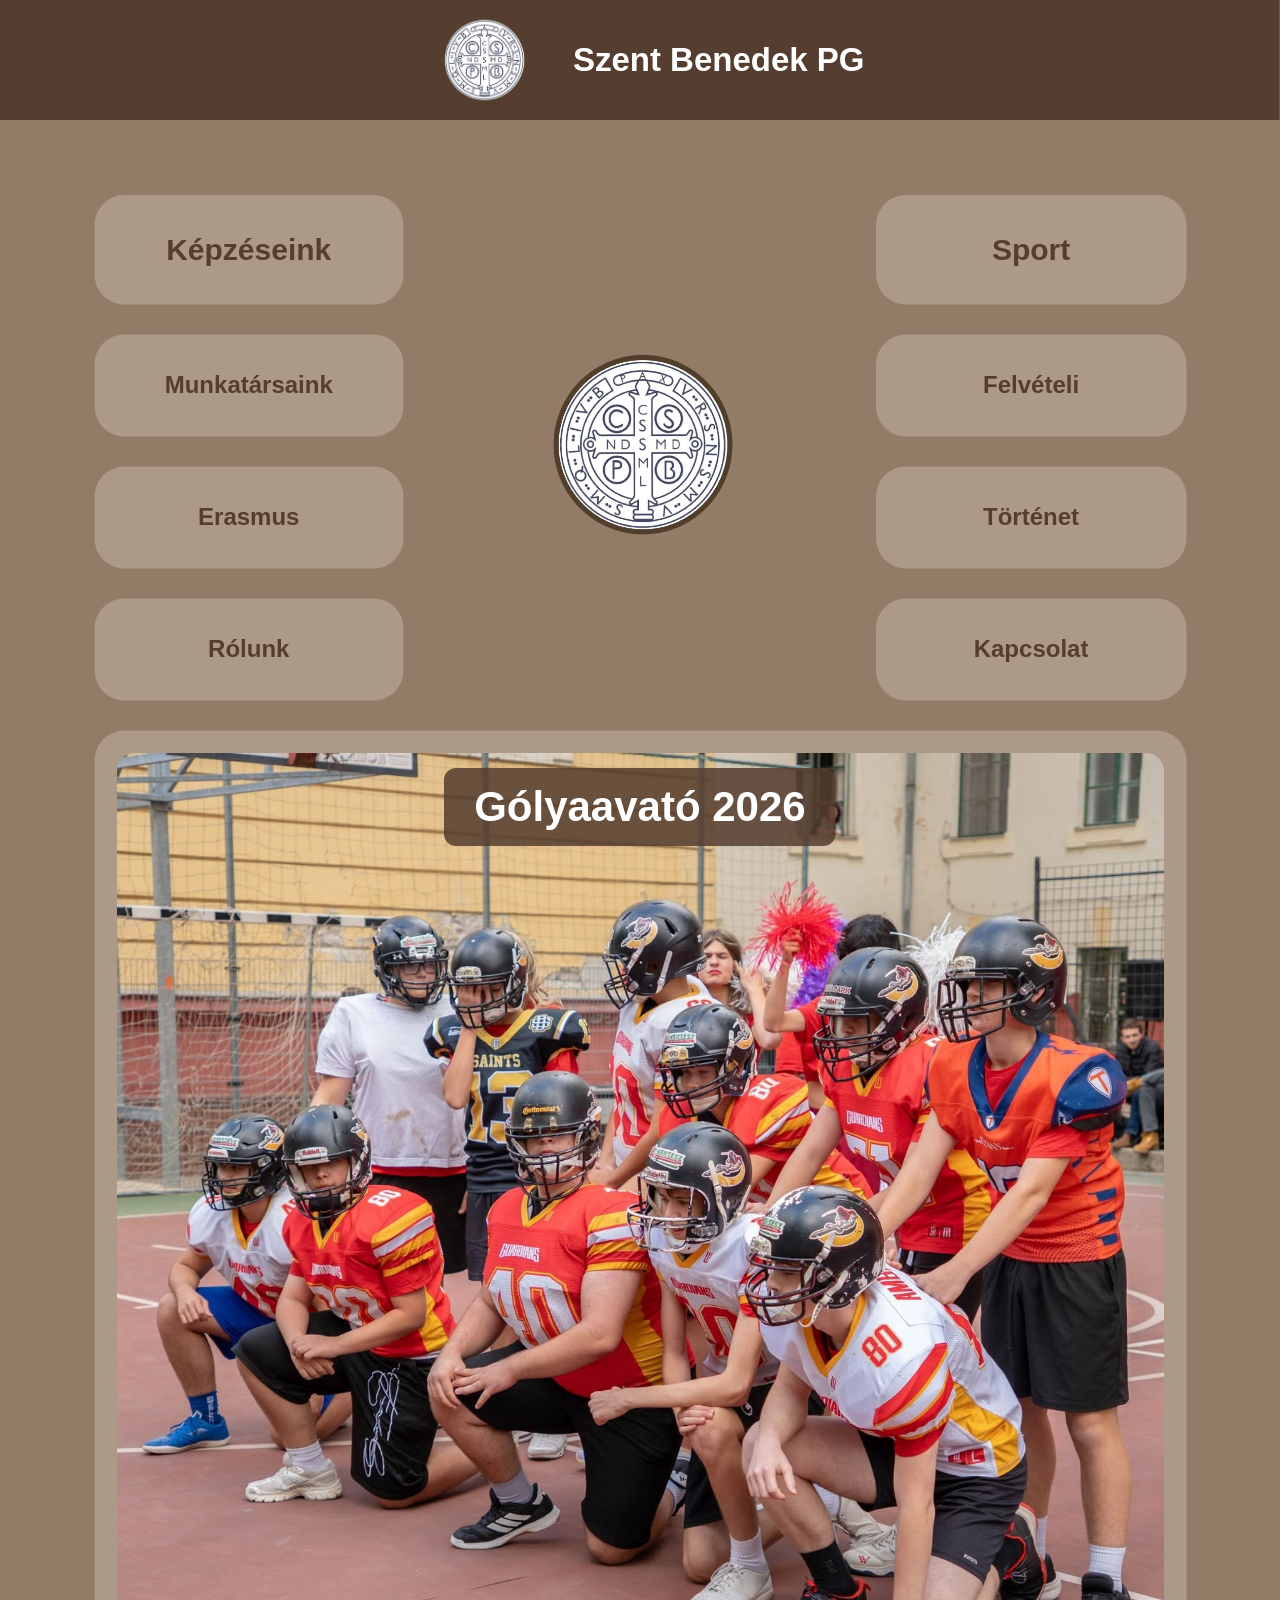
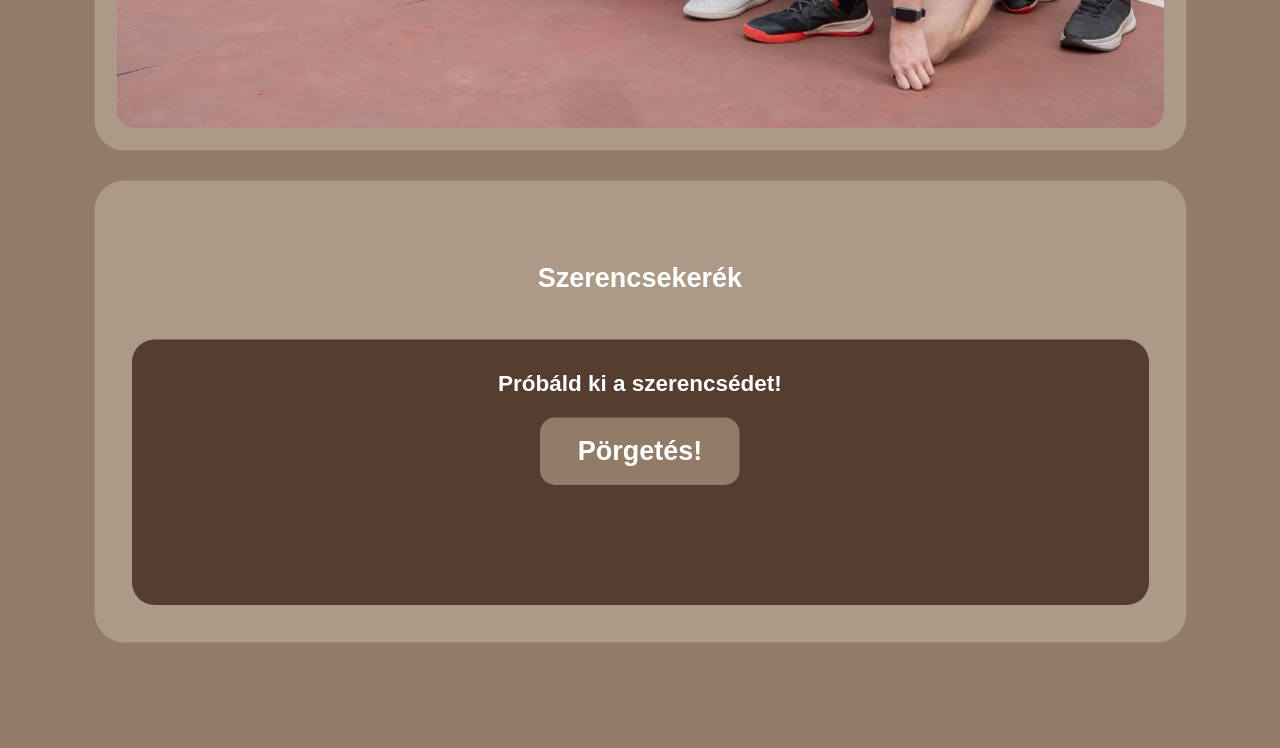
<file: index.html>
<!DOCTYPE html>
<html lang="hu">
<head>
    <meta charset="UTF-8">
    <meta name="viewport" content="width=device-width, initial-scale=1.0">
    <title>Szent Benedek PG</title>
    <link rel="stylesheet" href="style.css">
</head>
<body>

<header>
    <div id="navbar" style="justify-content: center; gap: 15px; padding-left: 0;">
        <img src="iskola_olda-latvanyterv__2_-removebg-preview.png" alt="logocorner" id="logocorner">
        <span style="color: white; font-size: 22px; font-weight: bold; font-family: Arial, sans-serif;">Szent Benedek PG</span>
    </div>
</header>

<table id="maintable">
    <tr id="row1"> 
        <th id="r1c1"><a href="Kepzeseink.html">Képzéseink</a></th>
        <th id="r1c2" rowspan="4"><img src="iskola_olda-latvanyterv__2_-removebg-preview.png" alt="" id="fokep"></th>
        <th id="r1c3"><a href="sport.html">Sport</a></th>
    </tr>

    <tr id="row2">
        <th id="r2c1"><a href="munkatars.html">Munkatársaink</a></th>
        <th id="r2c2"><a href="felveteli.html">Felvételi</a></th>
    </tr>

    <tr id="row3">
        <th id="r3c1"><a href="Erasmus.html">Erasmus</a></th>
        <th id="r3c2"><a href="tortenet.html">Történet</a></th>
    </tr>

    <tr id="row4">
        <th id="r4c1"><a href="rolunk.html">Rólunk</a></th>
        <th id="r4c2"><a href="kapcsolat.html">Kapcsolat</a></th>
    </tr>

    <tr id="row5">
        <th id="r5c1" colspan="3">
            <div class="carousel">
                <div class="carousel-images">
                    <div alt="1. kép" class="carousel-slide active" id="golyataborslide">
                        <h1>Gólyaavató 2026</h1>
                    </div>
                    <div alt="2. kép" class="carousel-slide " id="unnepslide">
                    </div>
                    <div alt="3. kép" class="carousel-slide " id="ebedslide">
                        <h1 id="carh">Mai ebéd:</h1>
                        <p>Paradicsom leves</p>
                        <p>Tokány</p>
                    </div>
                    <div alt="5. kép" class="carousel-slide " id="nyiltnapokslide">
                      <h1>Nyílt napok</h1>
                      <div class="kepkeret">
                        <img src="nyiltnapok.jpg" alt="nyiltnapkep">
                      </div>
                    </div>
                </div>
            </div>
        </th>
    </tr>

    
    <tr id="row6">
        <th id="r6c1" colspan="3" style="background-color: #ad9987; border-radius: 20px; padding: 25px; text-align: center;">
            <h2 style="color: white; margin-bottom: 15px; background: none;"> Szerencsekerék </h2>
            <div style="background-color: #553e30; padding: 20px; border-radius: 15px; max-width: 700px; margin: 0 auto;">
                <p style="color: white; margin-bottom: 15px; font-size: 15px;">Próbáld ki a szerencsédet!</p>
                <button onclick="spinWheel()" style="background-color: #927B67; color: white; border: none; padding: 12px 25px; border-radius: 10px; font-size: 18px; font-weight: bold; cursor: pointer; transition: background 0.3s;">Pörgetés! </button>
                <div id="wheelResult" style="margin-top: 20px; font-size: 24px; color: #ffeb3b; font-weight: bold; min-height: 40px;"></div>
            </div>
        </th>
    </tr>
</table>

<script>
    
    const slides = document.querySelectorAll('.carousel-slide');
    let currentIndex = 0;

    function nextSlide() {
        slides[currentIndex].classList.remove('active');
        currentIndex = (currentIndex + 1) % slides.length;
        slides[currentIndex].classList.add('active');
    }

    setInterval(nextSlide, 3000);


    const presetItems = [
        "Ajándék andris szendvics",  
        "Szerencsenap (Nincs házi!)", 
        "Tesztírás holnap", 
        "Szamonkeres a 6/b -ben"
    ];

    function spinWheel() {
        const resultDiv = document.getElementById('wheelResult');
        let counter = 0;
        resultDiv.innerText = "Pörög a kerék... ";
        
        let interval = setInterval(() => {
            let randomIndex = Math.floor(Math.random() * presetItems.length);
            resultDiv.innerText = presetItems[randomIndex];
            counter++;
            if (counter > 15) {
                clearInterval(interval);
                let finalIndex = Math.floor(Math.random() * presetItems.length);
                resultDiv.innerText = " Eredmény: " + presetItems[finalIndex];
            }
        }, 100);
    }
</script>

</body>
</html>
</file>
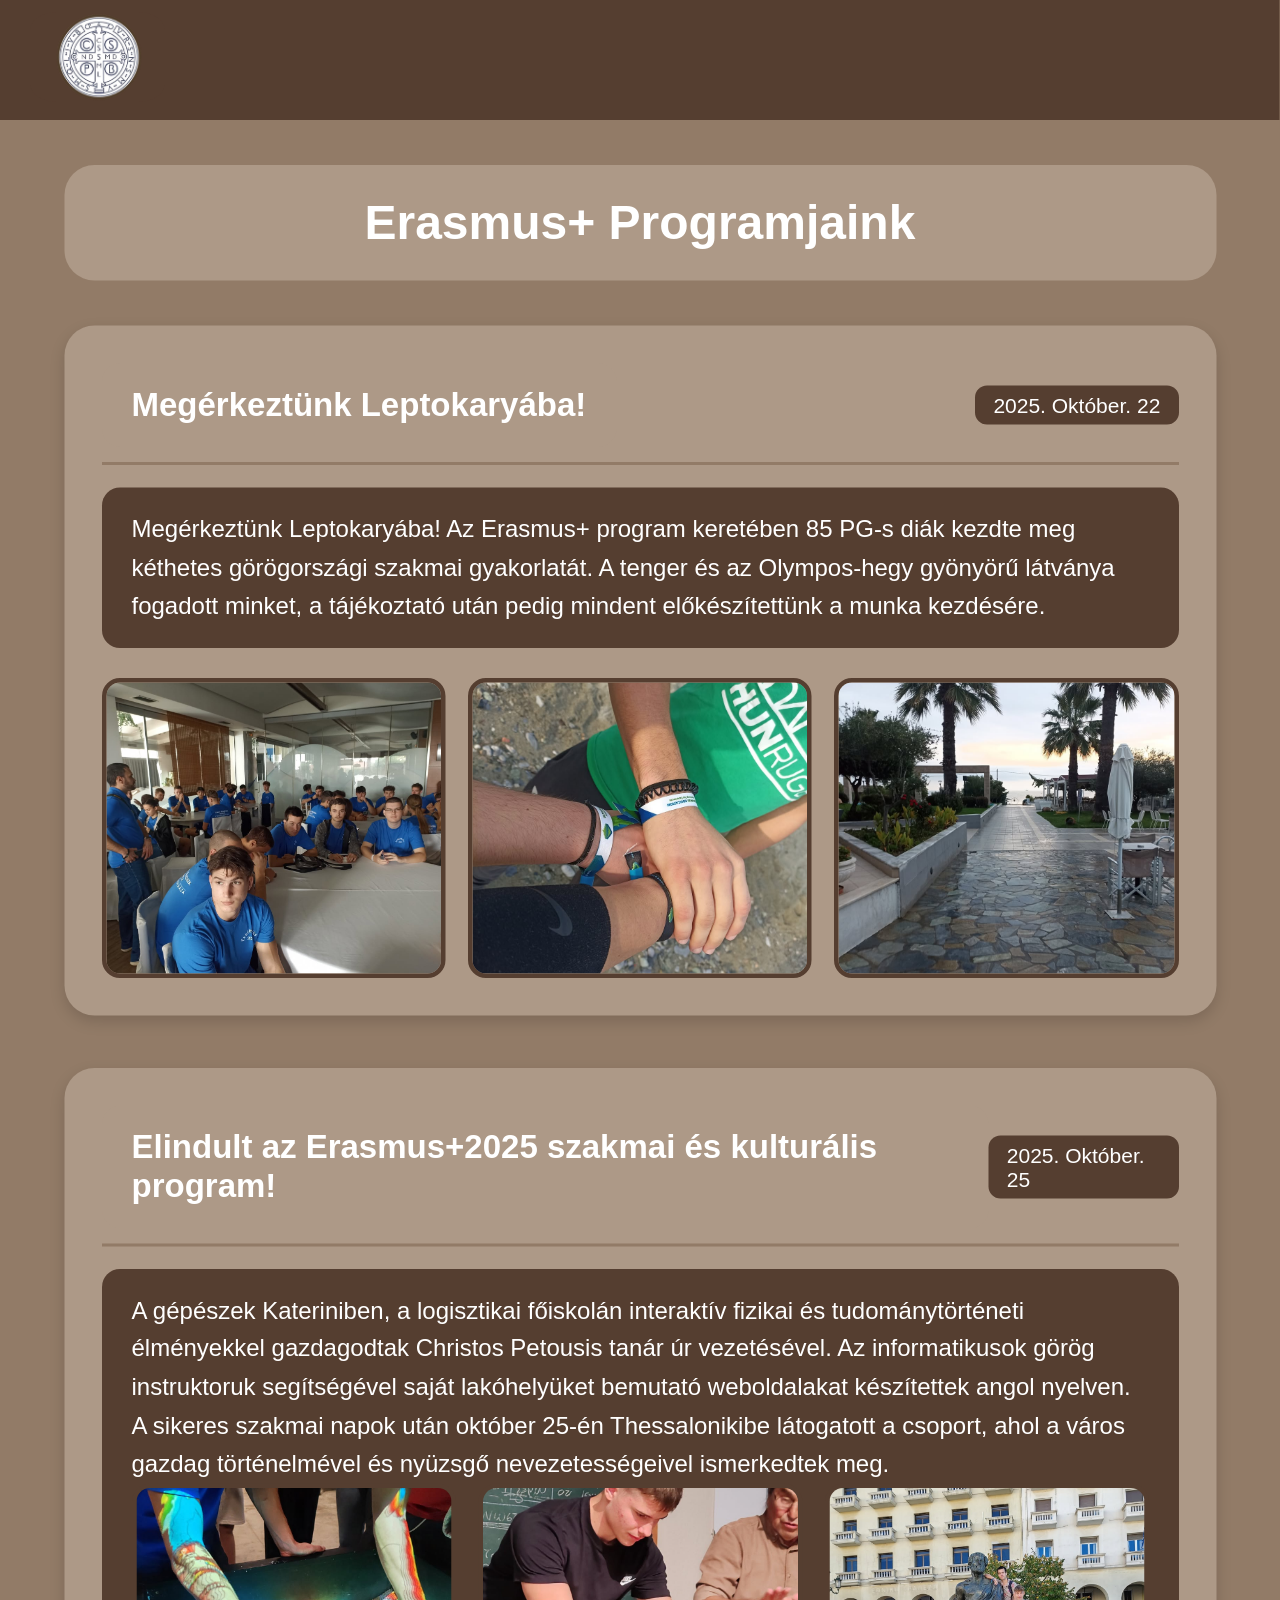
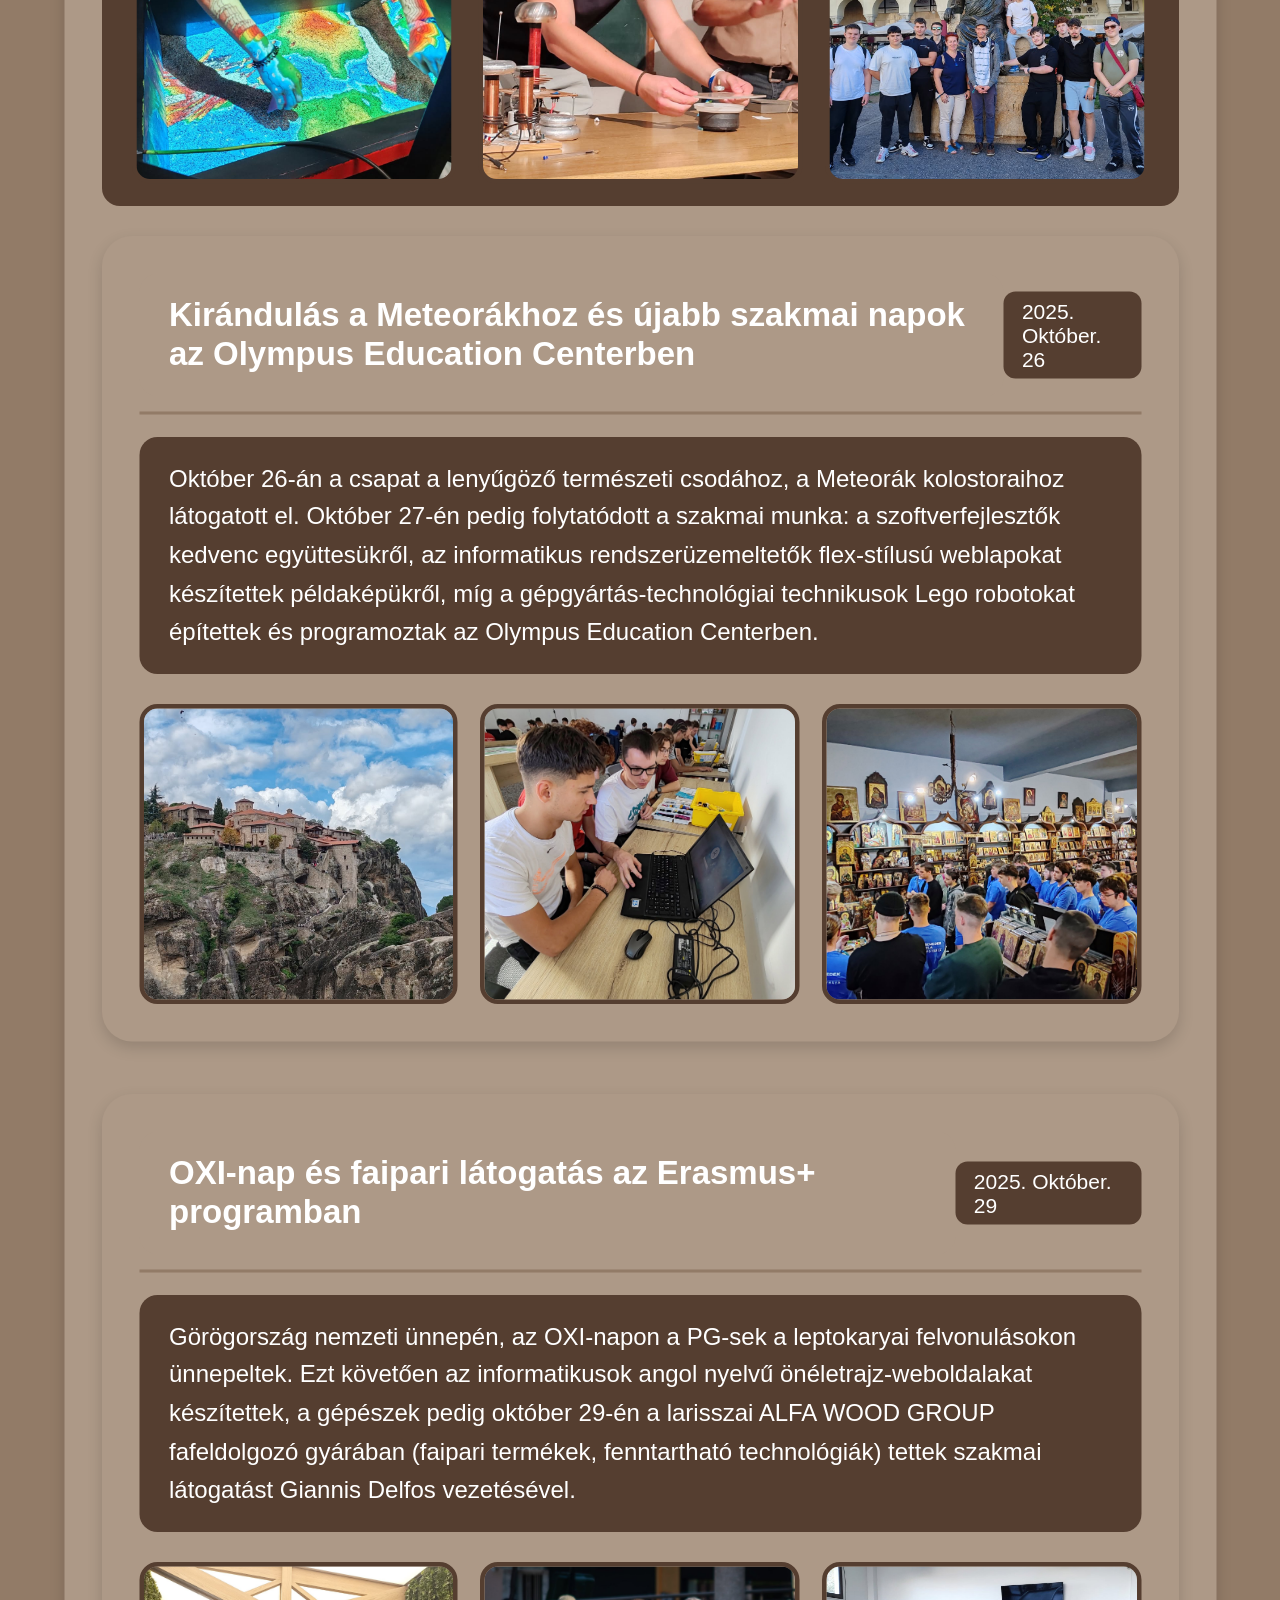
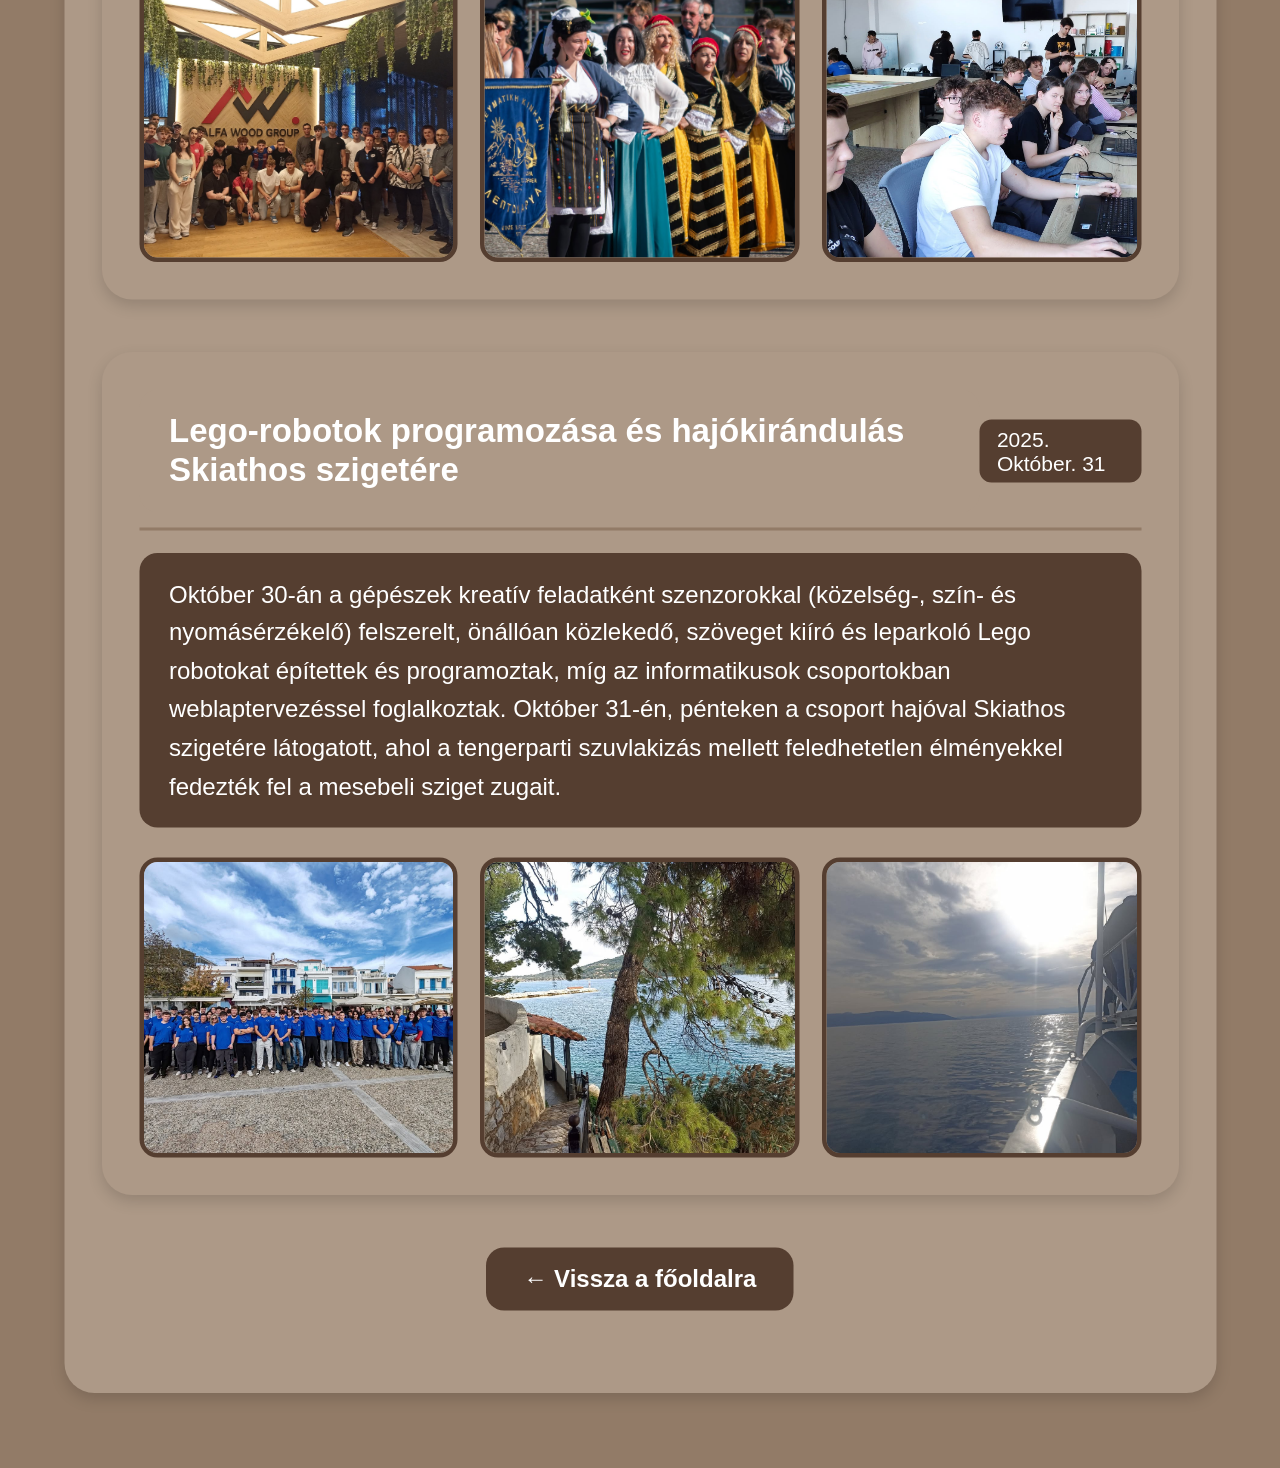
<file: Erasmus.html>
<!DOCTYPE html>
<html lang="hu">
<head>
    <meta charset="UTF-8">
    <meta name="viewport" content="width=device-width, initial-scale=1.0">
    <title>Szent Benedek PG - Erasmus+</title>
    <link rel="stylesheet" href="style.css">
    <style>
        .erasmus-container {
            width: 90%;
            max-width: 1000px;
            margin: 110px auto 50px auto;
        }

        .page-header {
            background-color: #ad9987;
            color: white;
            text-align: center;
            padding: 20px;
            border-radius: 20px;
            margin-bottom: 30px;
        }

        .page-header h1 {
            margin: 0;
            font-size: 32px;
        }

        
        .post-card {
            background-color: #ad9987;
            border-radius: 20px;
            padding: 25px;
            margin-bottom: 35px;
            color: white;
            box-shadow: 0 4px 10px rgba(0, 0, 0, 0.15);
        }

        .post-header {
            display: flex;
            justify-content: space-between;
            align-items: center;
            border-bottom: 2px solid #927B67;
            padding-bottom: 10px;
            margin-bottom: 15px;
        }

        .post-title {
            font-size: 22px;
            color: white;
            margin: 0;
        }

        .post-date {
            background-color: #553e30;
            color: white;
            padding: 5px 12px;
            border-radius: 8px;
            font-size: 14px;
        }

        .post-description {
            background-color: #553e30;
            color: white;
            padding: 15px 20px;
            border-radius: 12px;
            font-size: 16px;
            line-height: 1.6;
            margin-bottom: 20px;
        }

        /* 3 képes galéria rács */
        .post-gallery {
            display: grid;
            grid-template-columns: repeat(3, 1fr);
            gap: 15px;
        }

        .post-gallery img {
            width: 100%;
            height: 200px;
            object-fit: cover;
            border-radius: 12px;
            border: 3px solid #553e30;
            transition: transform 0.3s ease, filter 0.3s ease;
        }

        .post-gallery img:hover {
            transform: scale(1.03);
            filter: brightness(1.1);
            cursor: pointer;
        }

        /* Reszponzivitás mobilra */
        @media (max-width: 768px) {
            .post-gallery {
                grid-template-columns: 1fr;
            }

            .post-gallery img {
                height: 250px;
            }

            .post-header {
                flex-direction: column;
                align-items: flex-start;
                gap: 10px;
            }
        }

        .back-btn-container {
            text-align: center;
            margin-top: 30px;
        }

        .back-btn {
            color: white;
            background-color: #553e30;
            padding: 12px 25px;
            border-radius: 12px;
            text-decoration: none;
            font-weight: bold;
            display: inline-block;
            transition: background-color 0.3s ease, color 0.3s ease;
        }

        .back-btn:hover {
            background-color: burlywood;
            color: #553e30;
        }
    </style>
</head>
<body>

<header>
    <div id="navbar">
        <a href="index.html">
            <img src="iskola_olda-latvanyterv__2_-removebg-preview.png" alt="logocorner" id="logocorner">
        </a>
    </div>
</header>

<div class="erasmus-container">

    <div class="page-header">
        <h1>Erasmus+ Programjaink</h1>
    </div>

    
    <div class="post-card">
        <div class="post-header">
            <h2 class="post-title">Megérkeztünk Leptokaryába!</h2>
            <span class="post-date">2025. Október. 22</span>
        </div>
        <div class="post-description">
            Megérkeztünk Leptokaryába! Az Erasmus+ program keretében 85 PG-s diák kezdte meg kéthetes görögországi szakmai gyakorlatát. A tenger és az Olympos-hegy gyönyörű látványa fogadott minket, a tájékoztató után pedig mindent előkészítettünk a munka kezdésére.
        </div>
        <div class="post-gallery">
            <img src="erasmus_kepek/1. post/1.elsokep.jpg" alt="Erasmus gorog1">
            <img src="erasmus_kepek/1. post/1.masodikkep.jpg" alt="Erasmus gorog2">
            <img src="erasmus_kepek/1. post/1.harmadikkep.jpg" alt="Erasmus gorog3">
        </div>
    </div>

    
    <div class="post-card">
        <div class="post-header">
            <h2 class="post-title">Elindult az Erasmus+2025 szakmai és kulturális program!</h2>
            <span class="post-date">2025. Október. 25</span>
        </div>
        <div class="post-description">
           A gépészek Kateriniben, a logisztikai főiskolán interaktív fizikai és tudománytörténeti élményekkel gazdagodtak Christos Petousis tanár úr vezetésével. Az informatikusok görög instruktoruk segítségével saját lakóhelyüket bemutató weboldalakat készítettek angol nyelven. A sikeres szakmai napok után október 25-én Thessalonikibe látogatott a csoport, ahol a város gazdag történelmével és nyüzsgő nevezetességeivel ismerkedtek meg.
        <div class="post-gallery">
            <img src="erasmus_kepek/2.post/2.elsokep.jpg" alt="2.post1">
            <img src="erasmus_kepek/2.post/2.masodikkep.jpg" alt="2.post2">
            <img src="erasmus_kepek/2.post/2.harmadikkep.jpg" alt="2.post3">
        </div>
    </div>

  
    <div class="post-card">
        <div class="post-header">
            <h2 class="post-title">Kirándulás a Meteorákhoz és újabb szakmai napok az Olympus Education Centerben</h2>
            <span class="post-date">2025. Október. 26</span>
        </div>
        <div class="post-description">
            Október 26-án a csapat a lenyűgöző természeti csodához, a Meteorák kolostoraihoz látogatott el. Október 27-én pedig folytatódott a szakmai munka: a szoftverfejlesztők kedvenc együttesükről, az informatikus rendszerüzemeltetők flex-stílusú weblapokat készítettek példaképükről, míg a gépgyártás-technológiai technikusok Lego robotokat építettek és programoztak az Olympus Education Centerben.</div>
        <div class="post-gallery">
            <img src="erasmus_kepek/3.post/3.elsokep.jpg" alt="3.post1">
            <img src="erasmus_kepek/3.post/3.masodikkep.jpg" alt="3.post2">
            <img src="erasmus_kepek/3.post/3.harmadikkep.jpg" alt="3.post3">
        </div>
    </div>

    
    <div class="post-card">
        <div class="post-header">
            <h2 class="post-title">OXI-nap és faipari látogatás az Erasmus+ programban</h2>
            <span class="post-date">2025. Október. 29</span>
        </div>
        <div class="post-description">
           Görögország nemzeti ünnepén, az OXI-napon a PG-sek a leptokaryai felvonulásokon ünnepeltek. Ezt követően az informatikusok angol nyelvű önéletrajz-weboldalakat készítettek, a gépészek pedig október 29-én a larisszai ALFA WOOD GROUP fafeldolgozó gyárában (faipari termékek, fenntartható technológiák) tettek szakmai látogatást Giannis Delfos vezetésével.</div>
        <div class="post-gallery">
            <img src="erasmus_kepek/4.post/4.elsokep.jpg" alt="4.post1">
            <img src="erasmus_kepek/4.post/4.masodikkep.jpg" alt="4.post2">
            <img src="erasmus_kepek/4.post/4.harmadikkep.jpg" alt="4.post3">
        </div>
    </div>

  
    <div class="post-card">
        <div class="post-header">
            <h2 class="post-title">
            Lego-robotok programozása és hajókirándulás Skiathos szigetére</h2>
            <span class="post-date">2025. Október. 31</span>
        </div>
        <div class="post-description">
            Október 30-án a gépészek kreatív feladatként szenzorokkal (közelség-, szín- és nyomásérzékelő) felszerelt, önállóan közlekedő, szöveget kiíró és leparkoló Lego robotokat építettek és programoztak, míg az informatikusok csoportokban weblaptervezéssel foglalkoztak. Október 31-én, pénteken a csoport hajóval Skiathos szigetére látogatott, ahol a tengerparti szuvlakizás mellett feledhetetlen élményekkel fedezték fel a mesebeli sziget zugait.
        </div>
        <div class="post-gallery">
            <img src="erasmus_kepek/5.post/5.elsokep.jpg" alt="5.post1">
            <img src="erasmus_kepek/5.post/5.masodikkep.jpg" alt="5.post2">
            <img src="erasmus_kepek/5.post/5.harmadikkep.jpg" alt="5.post3">
        </div>
    </div>

    
    <div class="back-btn-container">
        <a href="index.html" class="back-btn">← Vissza a főoldalra</a>
    </div>

</div>

</body>
</html>
</file>
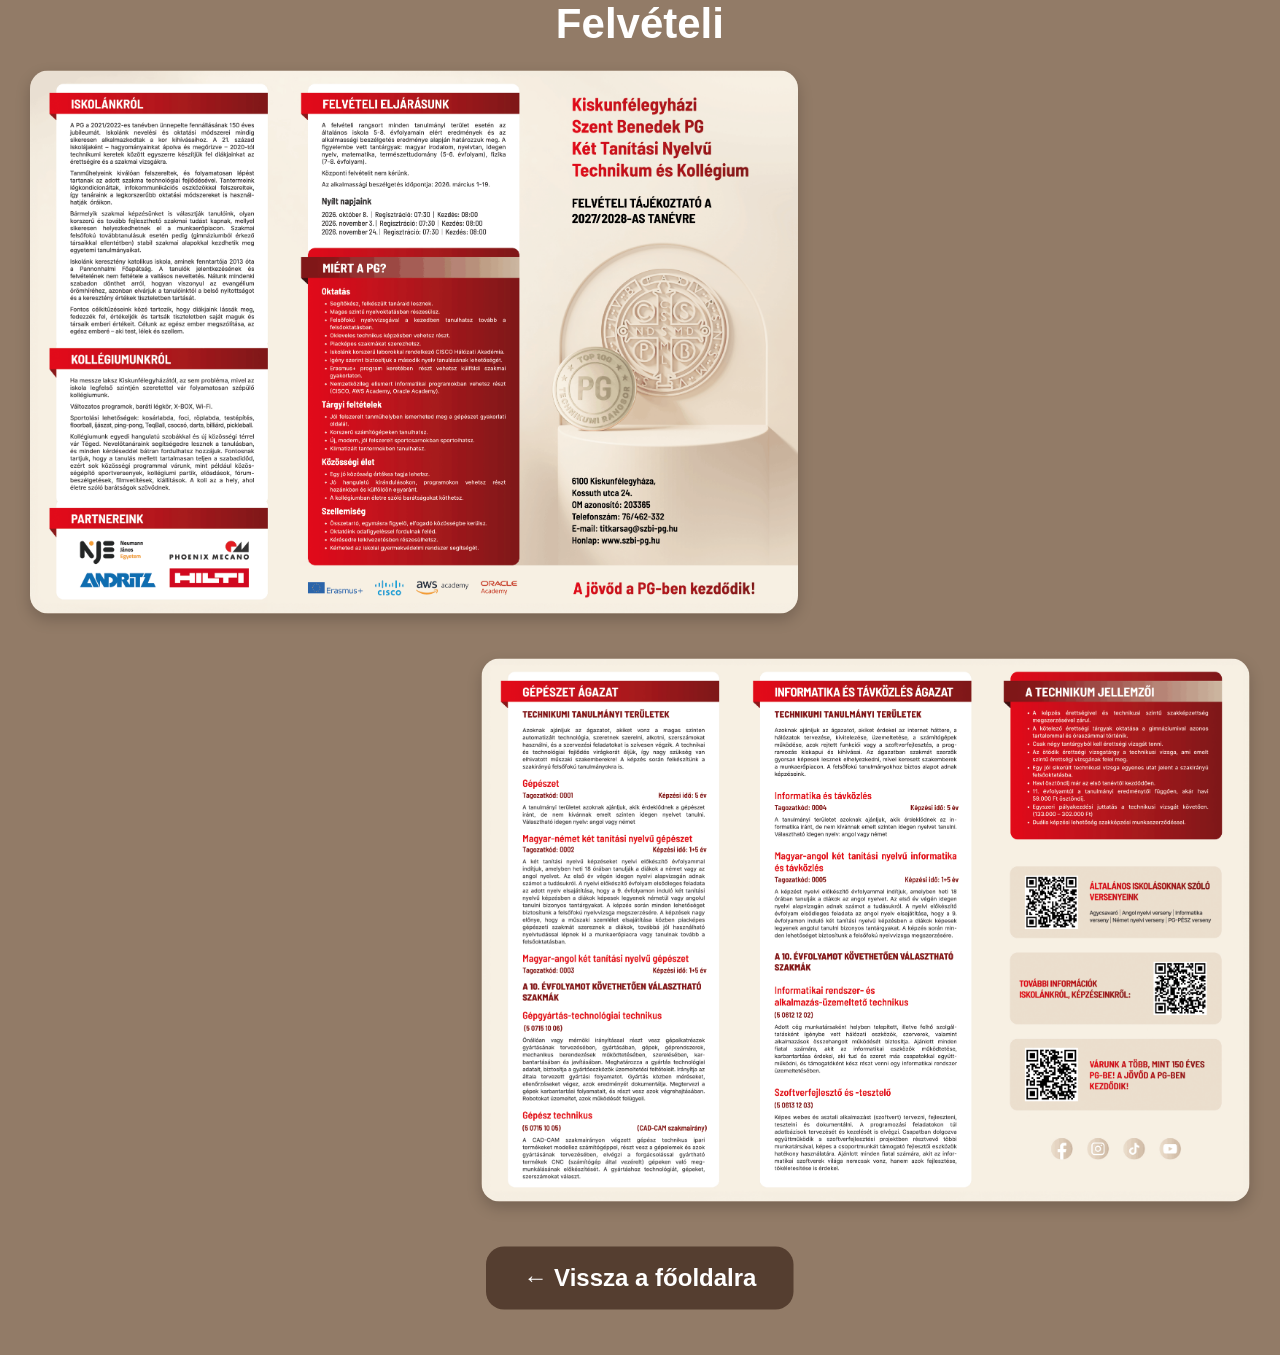
<file: felveteli.html>
<!DOCTYPE html>
<html lang="hu">
<head>
    <meta charset="UTF-8">
    <meta name="viewport" content="width=device-width, initial-scale=1.0">
    <title>Szent Benedek PG - Felvételi</title>
    <link rel="stylesheet" href="style.css">
</head>
<body>
    <div class="content-container">
        <h1>Felvételi</h1>
        
        <div class="image-container">
            <img src="felveteli.png" alt="Felvételi kep 1" id="felvetelikep1">
            <img src="felveteli2.png" alt="Felvételi kep 2" id="felvetelikep2">
        </div>

        <div class="back-btn-container">
            <a href="index.html" class="back-btn">← Vissza a főoldalra</a>
        </div>
    </div>
    
</body>
</html>
</file>
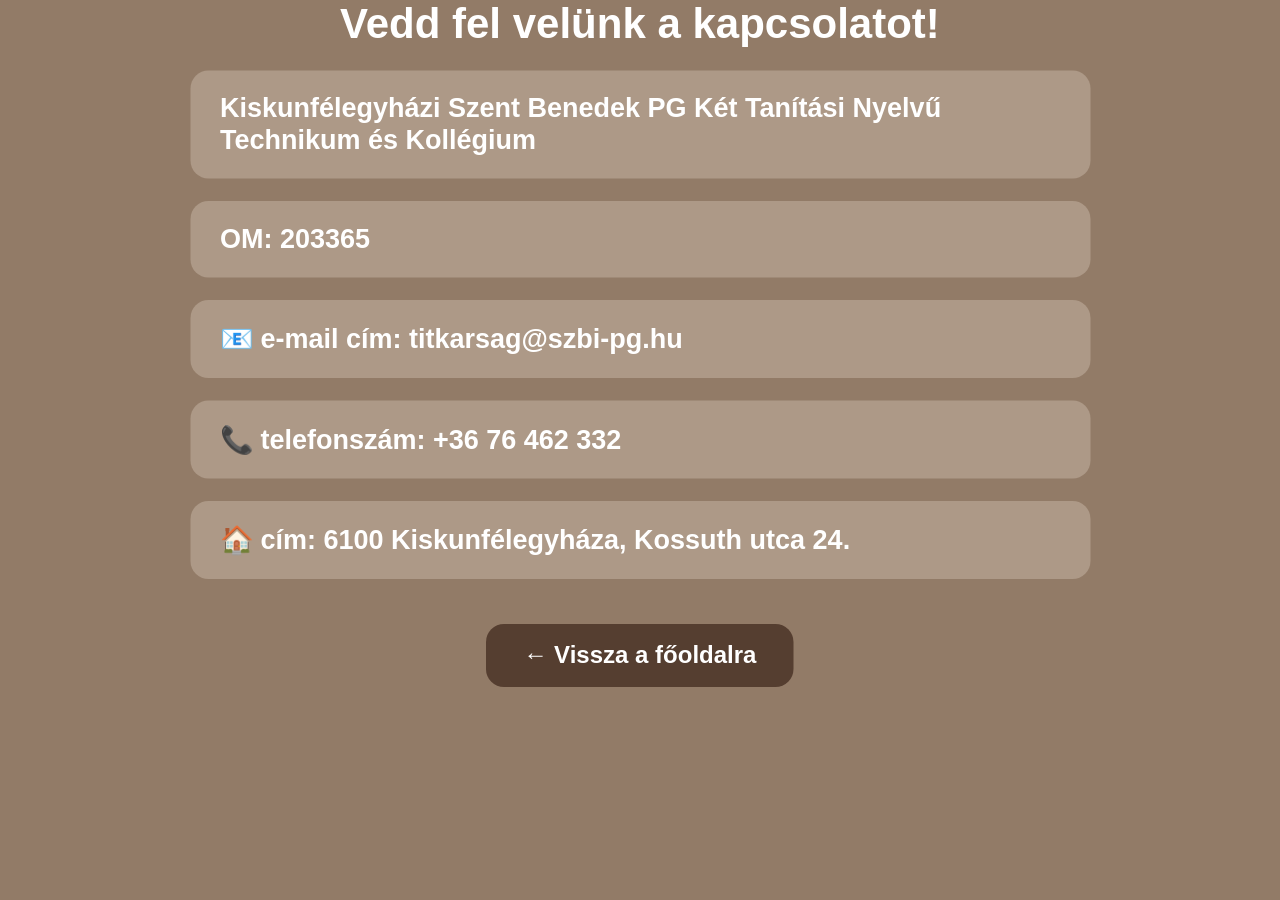
<file: kapcsolat.html>
<!DOCTYPE html>
<html lang="hu">
<head>
    <meta charset="UTF-8">
    <meta name="viewport" content="width=device-width, initial-scale=1.0">
    <title>Szent Benedek PG - Kapcsolat</title>
    <link rel="stylesheet" href="style.css">
</head>
<body>
    <h1>Vedd fel velünk a kapcsolatot!</h1>
    <h2> Kiskunfélegyházi Szent Benedek PG Két Tanítási Nyelvű Technikum és Kollégium</h2>
    <h2>OM: 203365</h2>
     <h2> 📧 e-mail cím: titkarsag@szbi-pg.hu</h2>
     <h2> 📞 telefonszám: +36 76 462 332</h2>
     <h2> 🏠 cím: 6100 Kiskunfélegyháza, Kossuth utca 24.</h2>
     
     <div class="back-btn-container">
        <a href="index.html" class="back-btn">← Vissza a főoldalra</a>
    </div>
    
</body>
</html>
</file>
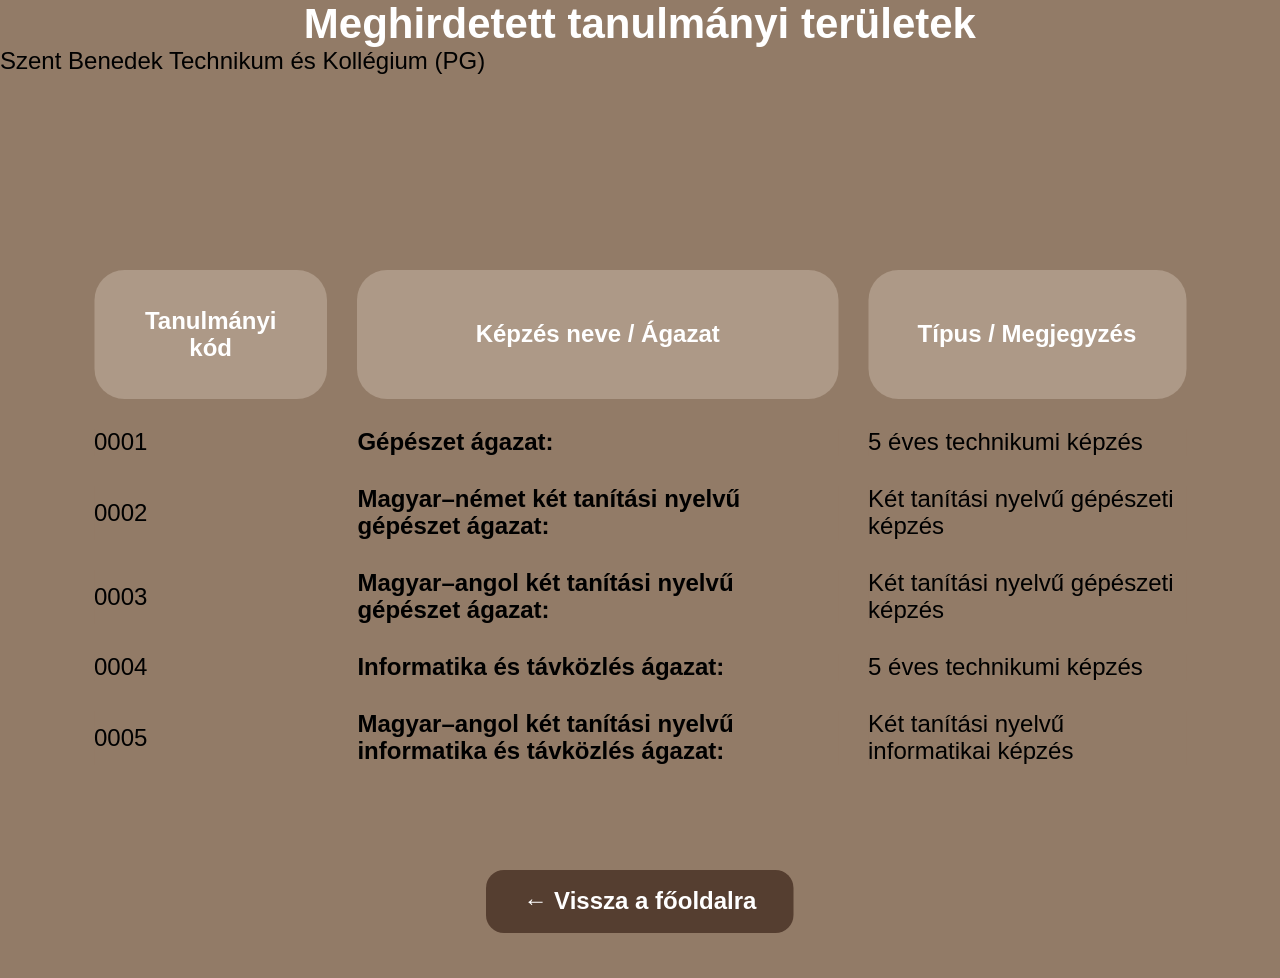
<file: Kepzeseink.html>
<!DOCTYPE html>
<html lang="hu">
<head>
    <meta charset="UTF-8">
    <meta name="viewport" content="width=device-width, initial-scale=1.0">
    <title>Szent Benedek PG - Meghirdetett tanulmányi területek</title>
    <link rel="stylesheet" href="style.css">
</head>
<body>
        <h1>Meghirdetett tanulmányi területek</h1>
        <p>Szent Benedek Technikum és Kollégium (PG)</p>
        <div>
            <table>
    
                    <tr>
                        <th>Tanulmányi kód</th>
                        <th>Képzés neve / Ágazat</th>
                        <th>Típus / Megjegyzés</th>
                    </tr>
                
                <tbody>
                    <tr>
                        <td><span class="code-badge">0001</span></td>
                        <td><strong>Gépészet ágazat:</strong></td>
                        <td>5 éves technikumi képzés</td>
                    </tr>
                    <tr>
                        <td><span class="code-badge">0002</span></td>
                        <td><strong>Magyar–német két tanítási nyelvű gépészet ágazat:</strong></td>
                        <td>Két tanítási nyelvű gépészeti képzés</td>
                    </tr>
                    <tr>
                        <td><span class="code-badge">0003</span></td>
                        <td><strong>Magyar–angol két tanítási nyelvű gépészet ágazat:</strong></td>
                        <td>Két tanítási nyelvű gépészeti képzés</td>
                    </tr>
                    <tr>
                        <td><span class="code-badge">0004</span></td>
                        <td><strong>Informatika és távközlés ágazat:</strong></td>
                        <td>5 éves technikumi képzés</td>
                    </tr>
                    <tr>
                        <td><span class="code-badge">0005</span></td>
                        <td><strong>Magyar–angol két tanítási nyelvű informatika és távközlés ágazat:</strong></td>
                        <td>Két tanítási nyelvű informatikai képzés</td>
                    </tr>
                </tbody>
            </table>

            <div class="back-btn-container">
        <a href="index.html" class="back-btn">← Vissza a főoldalra</a>
    </div> 
        </div>
</file>
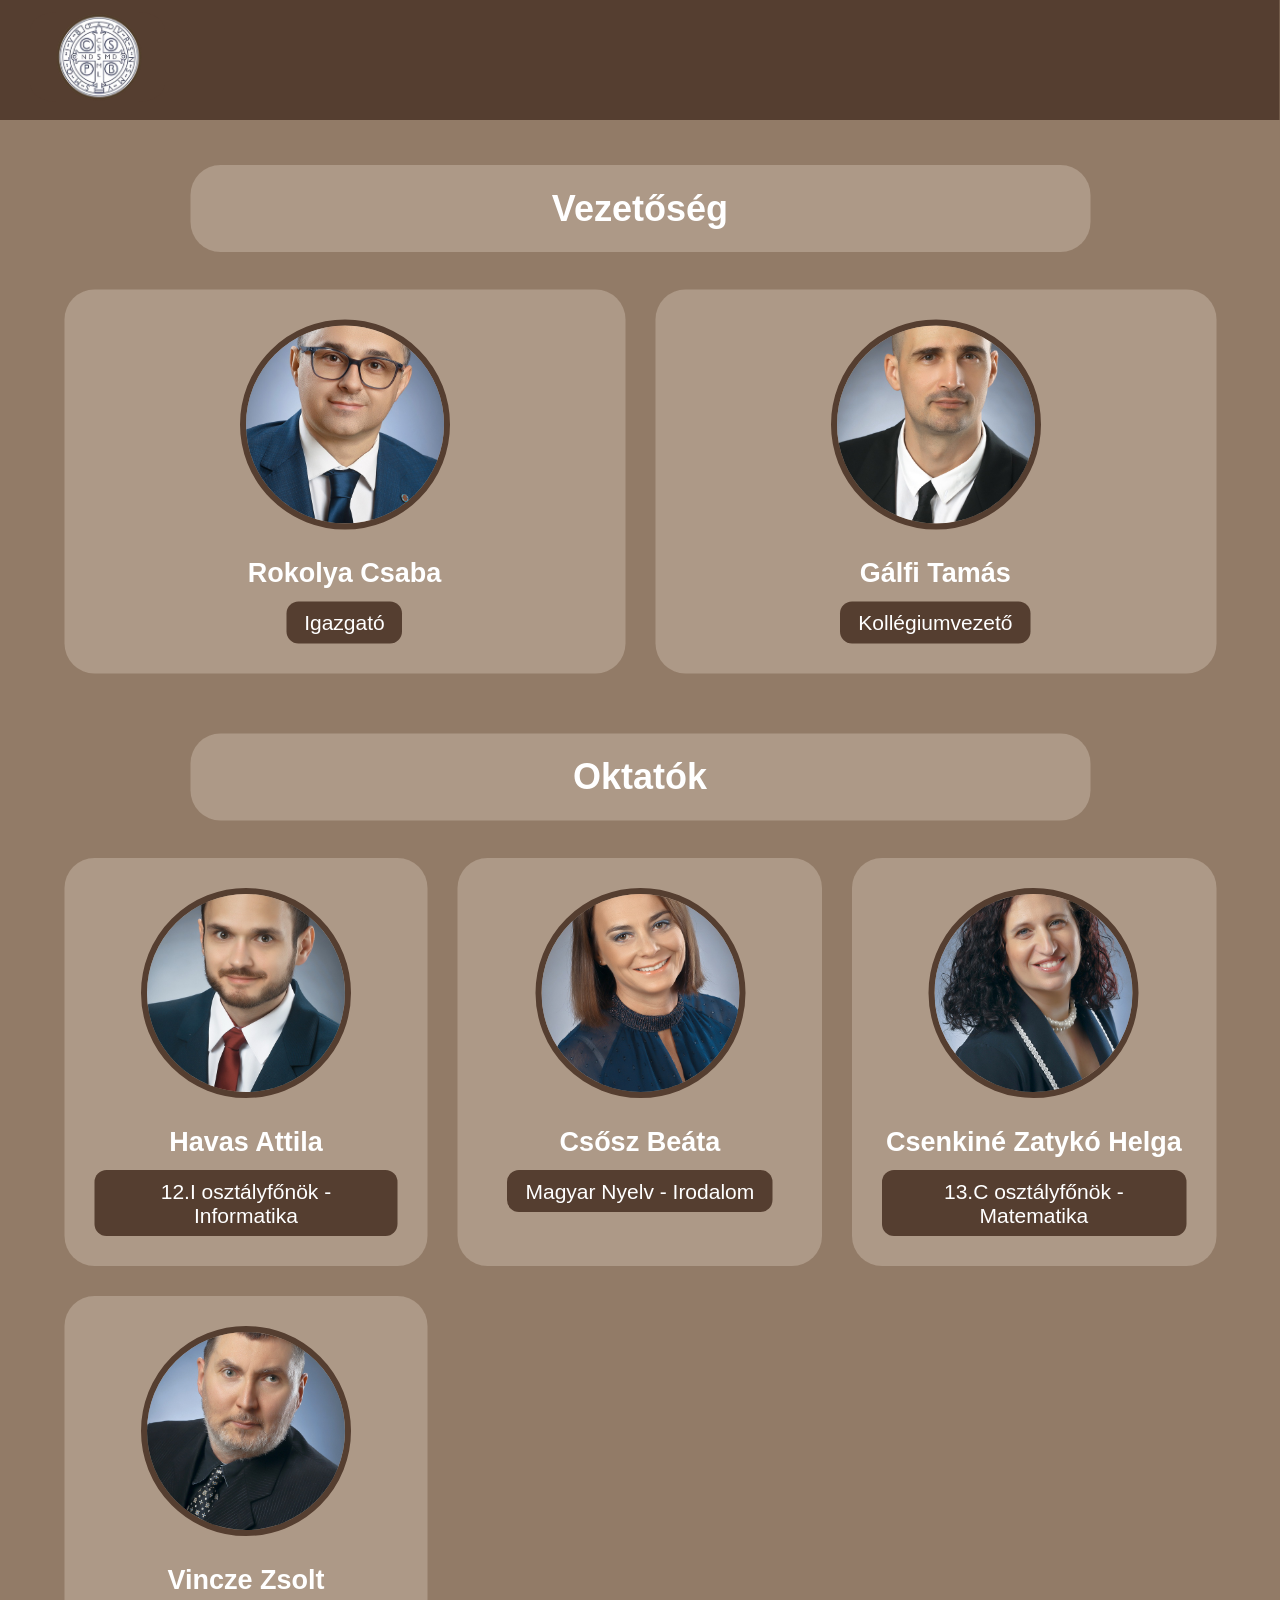
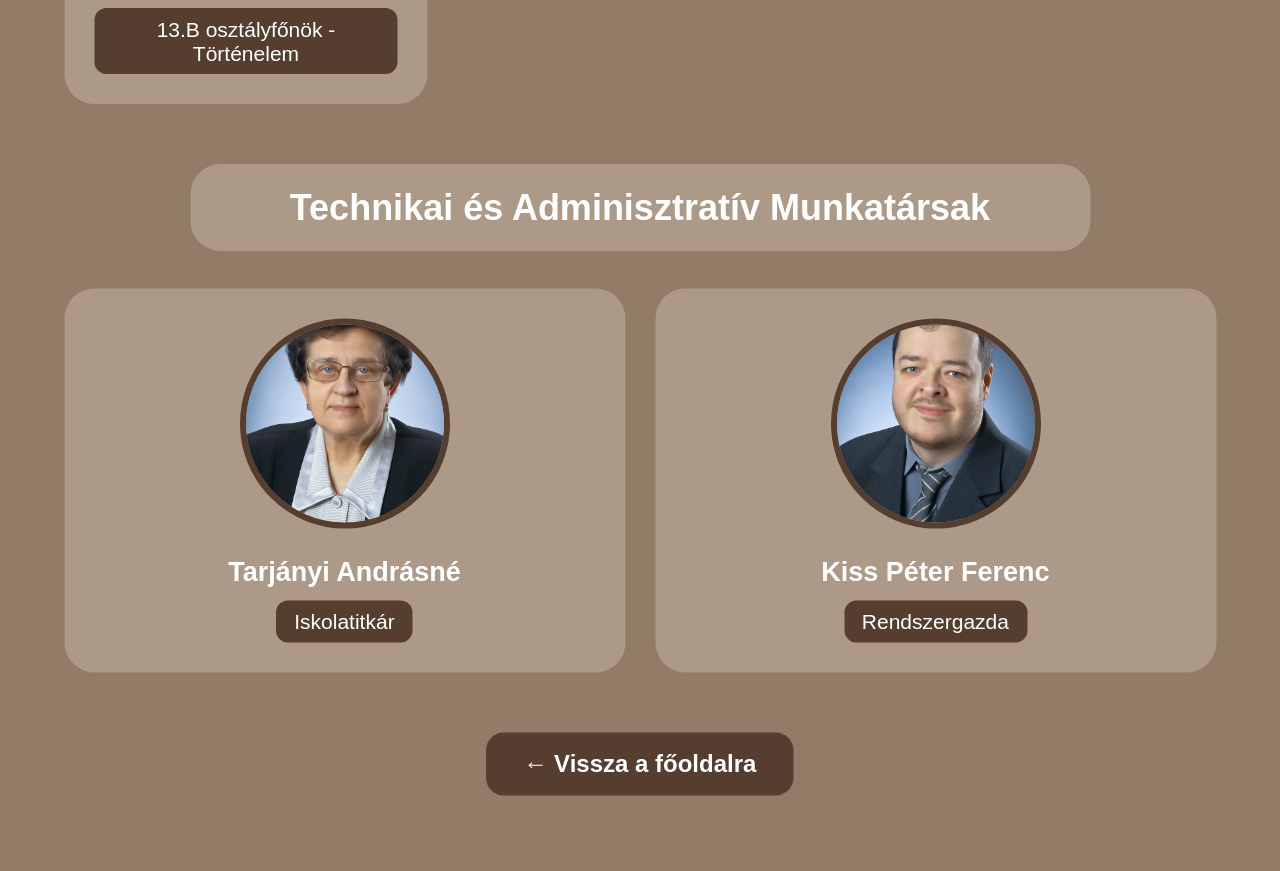
<file: munkatars.html>
<!DOCTYPE html>
<html lang="hu">
<head>
    <meta charset="UTF-8">
    <meta name="viewport" content="width=device-width, initial-scale=1.0">
    <title>Szent Benedek PG - Munkatársaink</title>
    <link rel="stylesheet" href="style.css">
    <style>
        .staff-container {
            width: 90%;
            max-width: 1200px;
            margin: 110px auto 50px auto;
        }

        .section-title {
            background-color: #ad9987;
            color: white;
            text-align: center;
            padding: 15px;
            border-radius: 20px;
            margin-bottom: 25px;
            font-size: 24px;
        }

        .staff-grid {
            display: grid;
            grid-template-columns: repeat(auto-fit, minmax(220px, 1fr));
            gap: 20px;
            margin-bottom: 40px;
        }

        .staff-card {
            background-color: #ad9987;
            border-radius: 20px;
            padding: 20px;
            text-align: center;
            color: white;
            transition: background-color 0.3s ease, transform 0.3s ease;
        }

        .staff-card:hover {
            background-color: burlywood;
            transform: translateY(-5px);
            cursor: pointer;
        }

        .staff-card img {
            width: 140px;
            height: 140px;
            border-radius: 50%;
            object-fit: cover;
            margin-bottom: 15px;
            border: 4px solid #553e30;
        }

        .staff-card h3 {
            margin: 0 0 8px 0;
            color: white;
            font-size: 18px;
        }

        .staff-card p {
            background-color: #553e30;
            color: white;
            padding: 6px 12px;
            border-radius: 8px;
            font-size: 14px;
            display: inline-block;
            margin: 0;
        }

        .back-btn-container {
            text-align: center;
            margin-top: 30px;
        }

        .back-btn {
            color: white;
            background-color: #553e30;
            padding: 12px 25px;
            border-radius: 12px;
            text-decoration: none;
            font-weight: bold;
            display: inline-block;
            transition: background-color 0.3s ease;
        }

        .back-btn:hover {
            background-color: burlywood;
            color: #553e30;
        }
    </style>
</head>
<body>

<header>
    <div id="navbar">
        <a href="index.html">
            <img src="iskola_olda-latvanyterv__2_-removebg-preview.png" alt="logocorner" id="logocorner">
        </a>
    </div>
</header>

<div class="staff-container">

    
    <h2 class="section-title">Vezetőség</h2>
    <div class="staff-grid">
        <div class="staff-card">
            <img src="munkatars_kepek/Rokolya Csaba.jpg" alt="Rokolya Csaba">
            <h3>Rokolya Csaba</h3>
            <p>Igazgató</p>
        </div>
        <div class="staff-card">
            <img src="munkatars_kepek/Galfi Tamas.jpg" alt="Kollégiumvezető">
            <h3>Gálfi Tamás</h3>
            <p>Kollégiumvezető</p>
        </div>
    </div>

   
    <h2 class="section-title">Oktatók</h2>
    <div class="staff-grid">
        <div class="staff-card">
            <img src="munkatars_kepek/Havas Attila.jpeg" alt="Havas Attila">
            <h3>Havas Attila</h3>
            <p>12.I osztályfőnök - Informatika</p>
        </div>
        <div class="staff-card">
            <img src="munkatars_kepek/Csosz Beata.jpg" alt="Csősz Beáta">
            <h3>Csősz Beáta</h3>
            <p>Magyar Nyelv - Irodalom</p>
        </div>
        <div class="staff-card">
            <img src="munkatars_kepek/Csenkine Zatyko Helga.jpg" alt="Csenkiné Zatykó Helga">
            <h3>Csenkiné Zatykó Helga</h3>
            <p>13.C osztályfőnök - Matematika</p>
        </div>
        <div class="staff-card">
            <img src="munkatars_kepek/Vincze Zsolt.jpg" alt="Vincze Zsolt">
            <h3>Vincze Zsolt</h3>
            <p>13.B osztályfőnök - Történelem</p>
        </div>
    </div>

    
    <h2 class="section-title">Technikai és Adminisztratív Munkatársak</h2>
    <div class="staff-grid">
        <div class="staff-card">
            <img src="munkatars_kepek/Tarjanyi Andrasne.jpg" alt="Tarjányi Andrásné">
            <h3>Tarjányi Andrásné</h3>
            <p>Iskolatitkár</p>
        </div>
        <div class="staff-card">
            <img src="munkatars_kepek/Kiss Peter Ferenc.jpg" alt="Kiss Péter Ferenc">
            <h3>Kiss Péter Ferenc</h3>
            <p>Rendszergazda</p>
        </div>
    </div>

   
    <div class="back-btn-container">
        <a href="index.html" class="back-btn">← Vissza a főoldalra</a>
    </div>

</div>

</body>
</html>
</file>
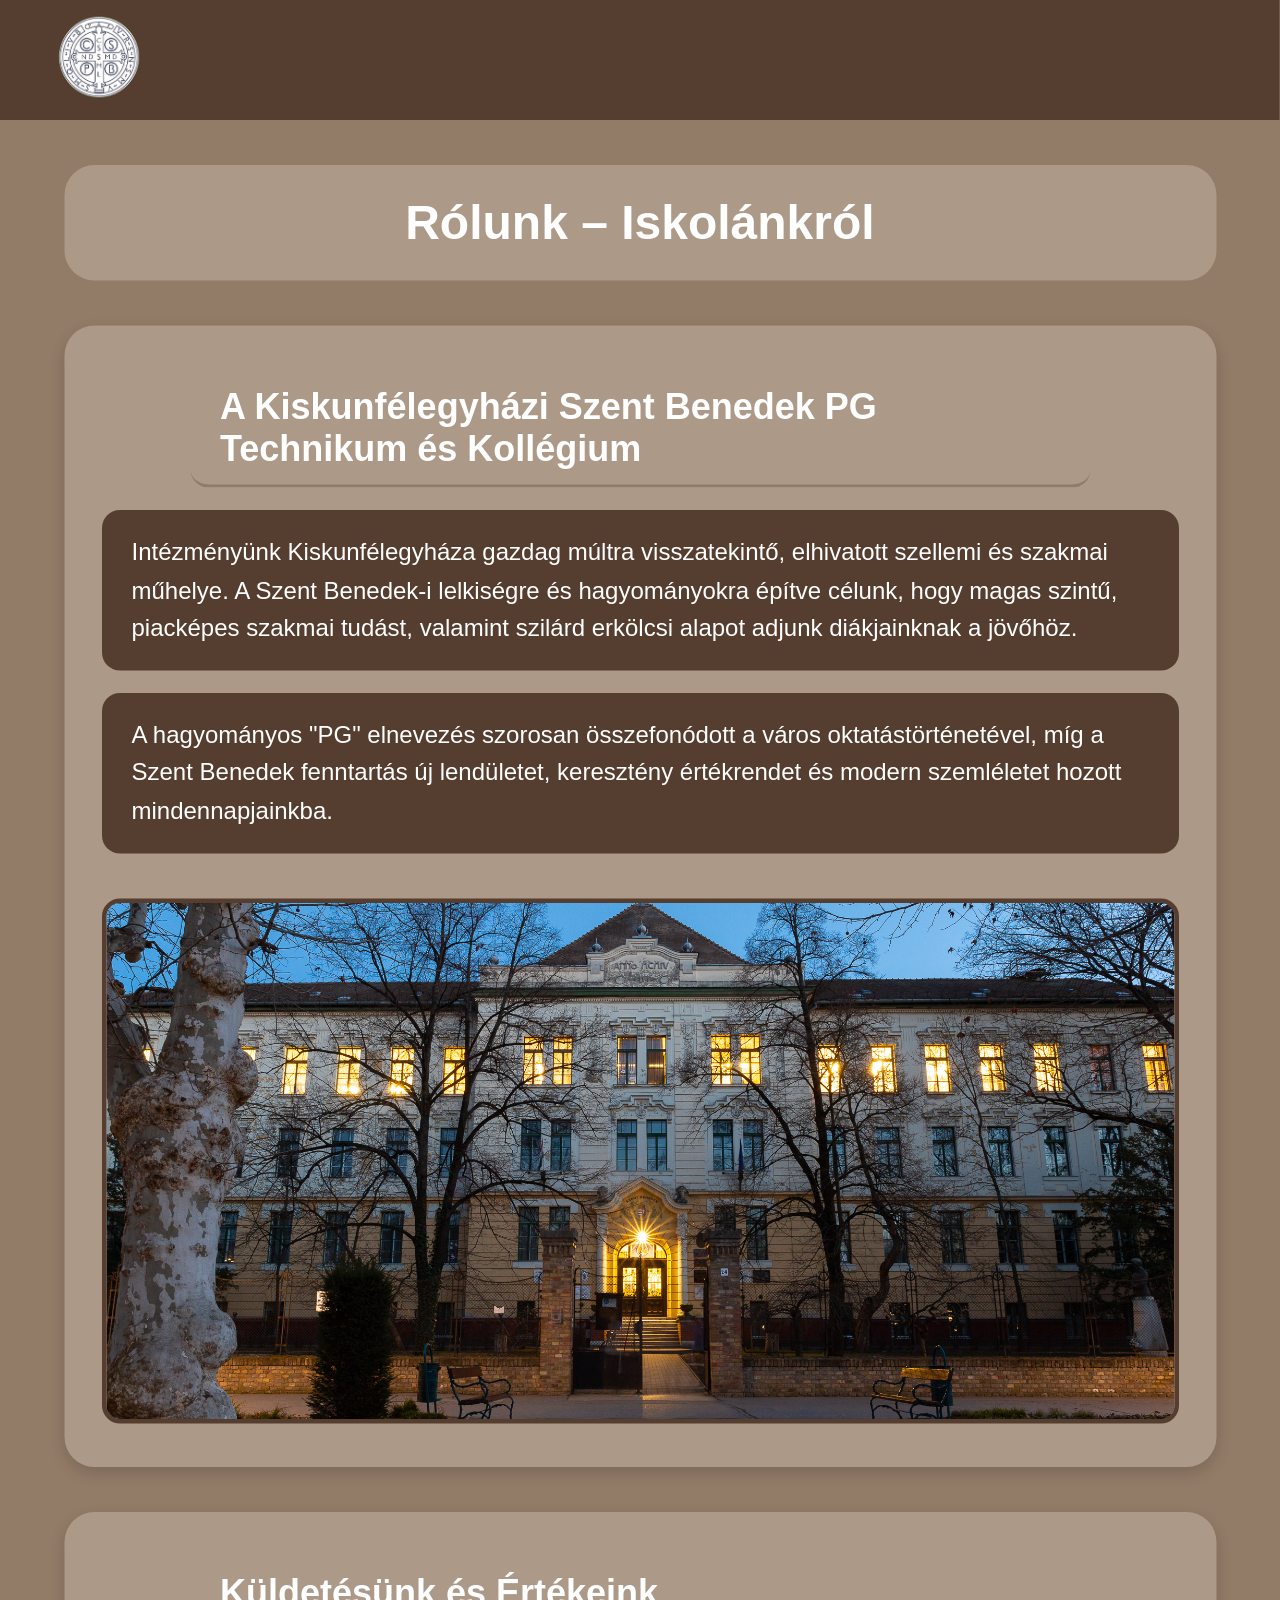
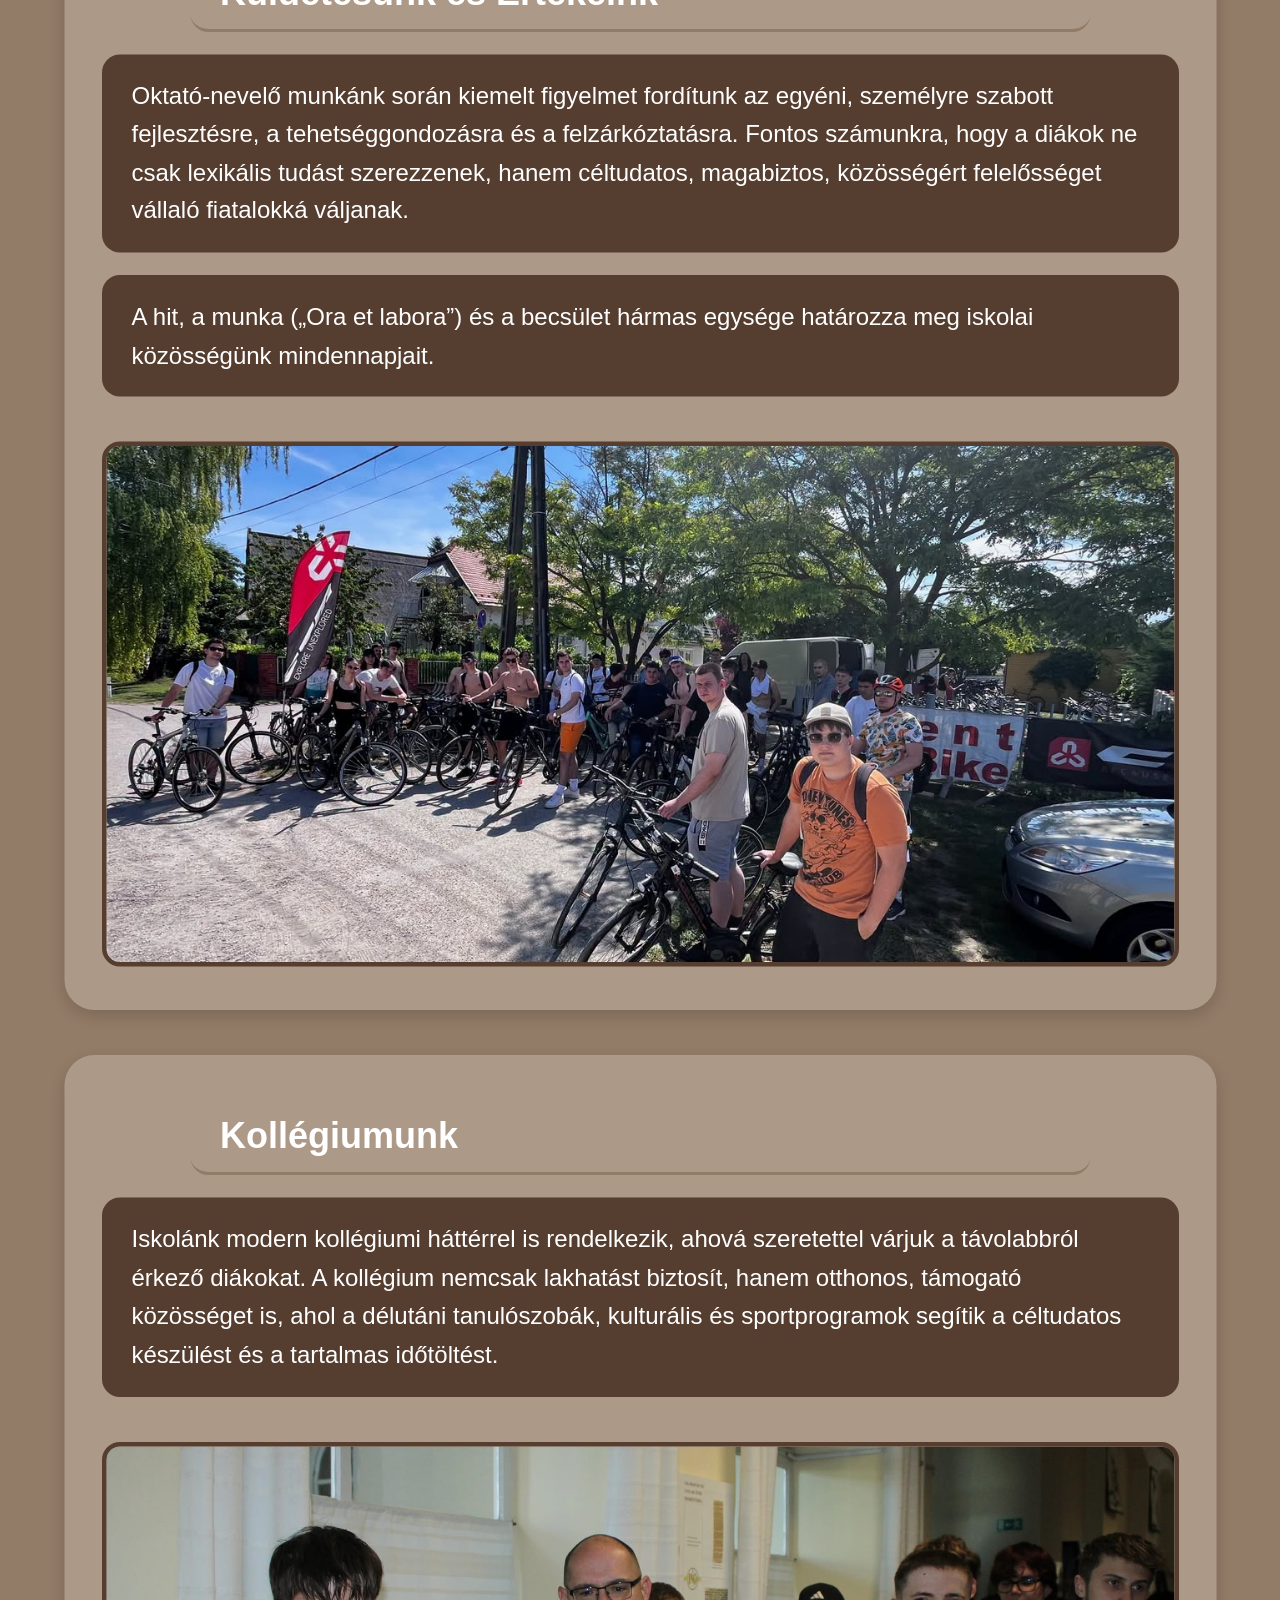
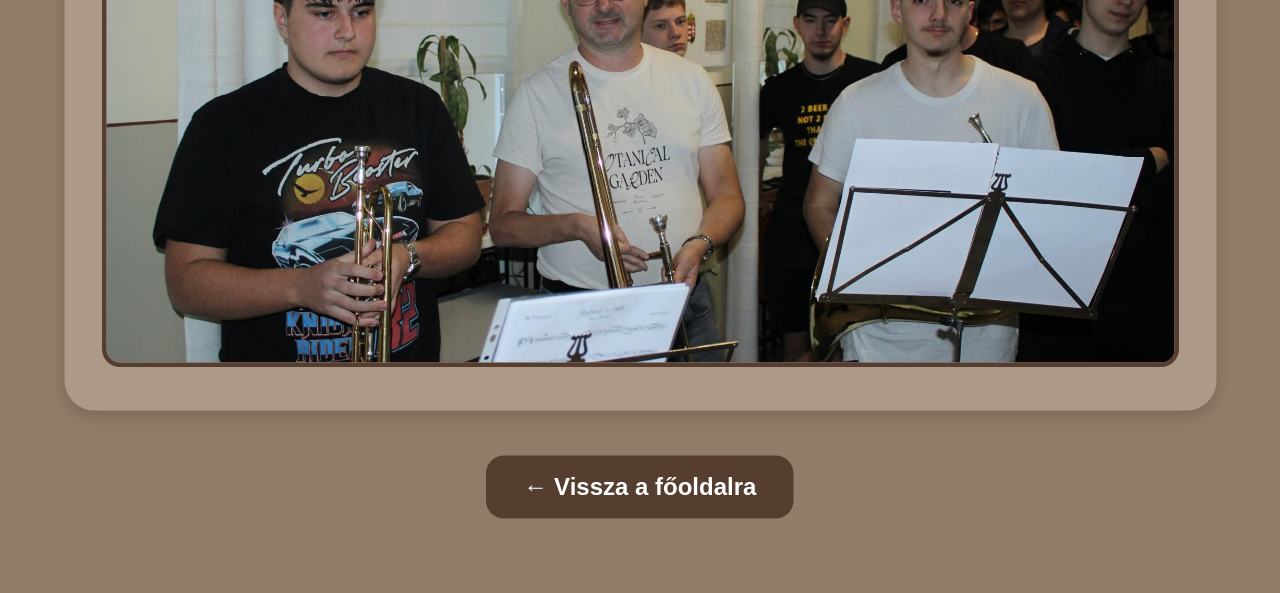
<file: rolunk.html>
<!DOCTYPE html>
<html lang="hu">
<head>
    <meta charset="UTF-8">
    <meta name="viewport" content="width=device-width, initial-scale=1.0">
    <title>Szent Benedek PG - Rólunk</title>
    <link rel="stylesheet" href="style.css">
    <style>
        .rolunk-container {
            width: 90%;
            max-width: 1000px;
            margin: 110px auto 50px auto;
        }

        .page-header {
            background-color: #ad9987;
            color: white;
            text-align: center;
            padding: 20px;
            border-radius: 20px;
            margin-bottom: 30px;
        }

        .page-header h1 {
            margin: 0;
            font-size: 32px;
        }

        .content-card {
            background-color: #ad9987;
            border-radius: 20px;
            padding: 25px;
            margin-bottom: 30px;
            color: white;
            box-shadow: 0 4px 10px rgba(0, 0, 0, 0.15);
        }

        .content-card h2 {
            font-size: 24px;
            color: white;
            margin-top: 0;
            margin-bottom: 15px;
            border-bottom: 2px solid #927B67;
            padding-bottom: 10px;
            background-color: transparent;
        }

        .content-card p {
            background-color: #553e30;
            color: white;
            padding: 15px 20px;
            border-radius: 12px;
            font-size: 16px;
            line-height: 1.6;
            margin-bottom: 15px;
        }

       
        .content-image {
            width: 100%;
            max-height: 350px;
            object-fit: cover;
            border-radius: 12px;
            border: 3px solid #553e30;
            margin-top: 15px;
        }

        .back-btn-container {
            text-align: center;
            margin-top: 30px;
        }

        .back-btn {
            color: white;
            background-color: #553e30;
            padding: 12px 25px;
            border-radius: 12px;
            text-decoration: none;
            font-weight: bold;
            display: inline-block;
            transition: background-color 0.3s ease, color 0.3s ease;
        }

        .back-btn:hover {
            background-color: burlywood;
            color: #553e30;
        }
    </style>
</head>
<body>

<header>
    <div id="navbar">
        <a href="index.html">
            <img src="iskola_olda-latvanyterv__2_-removebg-preview.png" alt="logocorner" id="logocorner">
        </a>
    </div>
</header>

<div class="rolunk-container">

    <div class="page-header">
        <h1>Rólunk – Iskolánkról</h1>
    </div>

  
    <div class="content-card">
        <h2>A Kiskunfélegyházi Szent Benedek PG Technikum és Kollégium</h2>
        <p>
            Intézményünk Kiskunfélegyháza gazdag múltra visszatekintő, elhivatott szellemi és szakmai műhelye. A Szent Benedek-i lelkiségre és hagyományokra építve célunk, hogy magas szintű, piacképes szakmai tudást, valamint szilárd erkölcsi alapot adjunk diákjainknak a jövőhöz.
        </p>
        <p>
            A hagyományos "PG" elnevezés szorosan összefonódott a város oktatástörténetével, míg a Szent Benedek fenntartás új lendületet, keresztény értékrendet és modern szemléletet hozott mindennapjainkba.
        </p>
        
        <img src="rolunkkepek/rolunkkep1.jpg" alt="Iskola épülete" class="content-image">
    </div>

    
    <div class="content-card">
        <h2>Küldetésünk és Értékeink</h2>
        <p>
            Oktató-nevelő munkánk során kiemelt figyelmet fordítunk az egyéni, személyre szabott fejlesztésre, a tehetséggondozásra és a felzárkóztatásra. Fontos számunkra, hogy a diákok ne csak lexikális tudást szerezzenek, hanem céltudatos, magabiztos, közösségért felelősséget vállaló fiatalokká váljanak.
        </p>
        <p>
            A hit, a munka („Ora et labora”) és a becsület hármas egysége határozza meg iskolai közösségünk mindennapjait.
        </p>
        
        <img src="rolunkkepek/rolunkkep2.jpeg" alt="Iskolai közösség" class="content-image">
    </div>

  
    <div class="content-card">
        <h2>Kollégiumunk</h2>
        <p>
            Iskolánk modern kollégiumi háttérrel is rendelkezik, ahová szeretettel várjuk a távolabbról érkező diákokat. A kollégium nemcsak lakhatást biztosít, hanem otthonos, támogató közösséget is, ahol a délutáni tanulószobák, kulturális és sportprogramok segítik a céltudatos készülést és a tartalmas időtöltést.
        </p>
       
        <img src="rolunkkepek/rolunkkep3.jpg" alt="Kollégium" class="content-image">
    </div>

   
    <div class="back-btn-container">
        <a href="index.html" class="back-btn">← Vissza a főoldalra</a>
    </div>

</div>

</body>
</html>
</file>
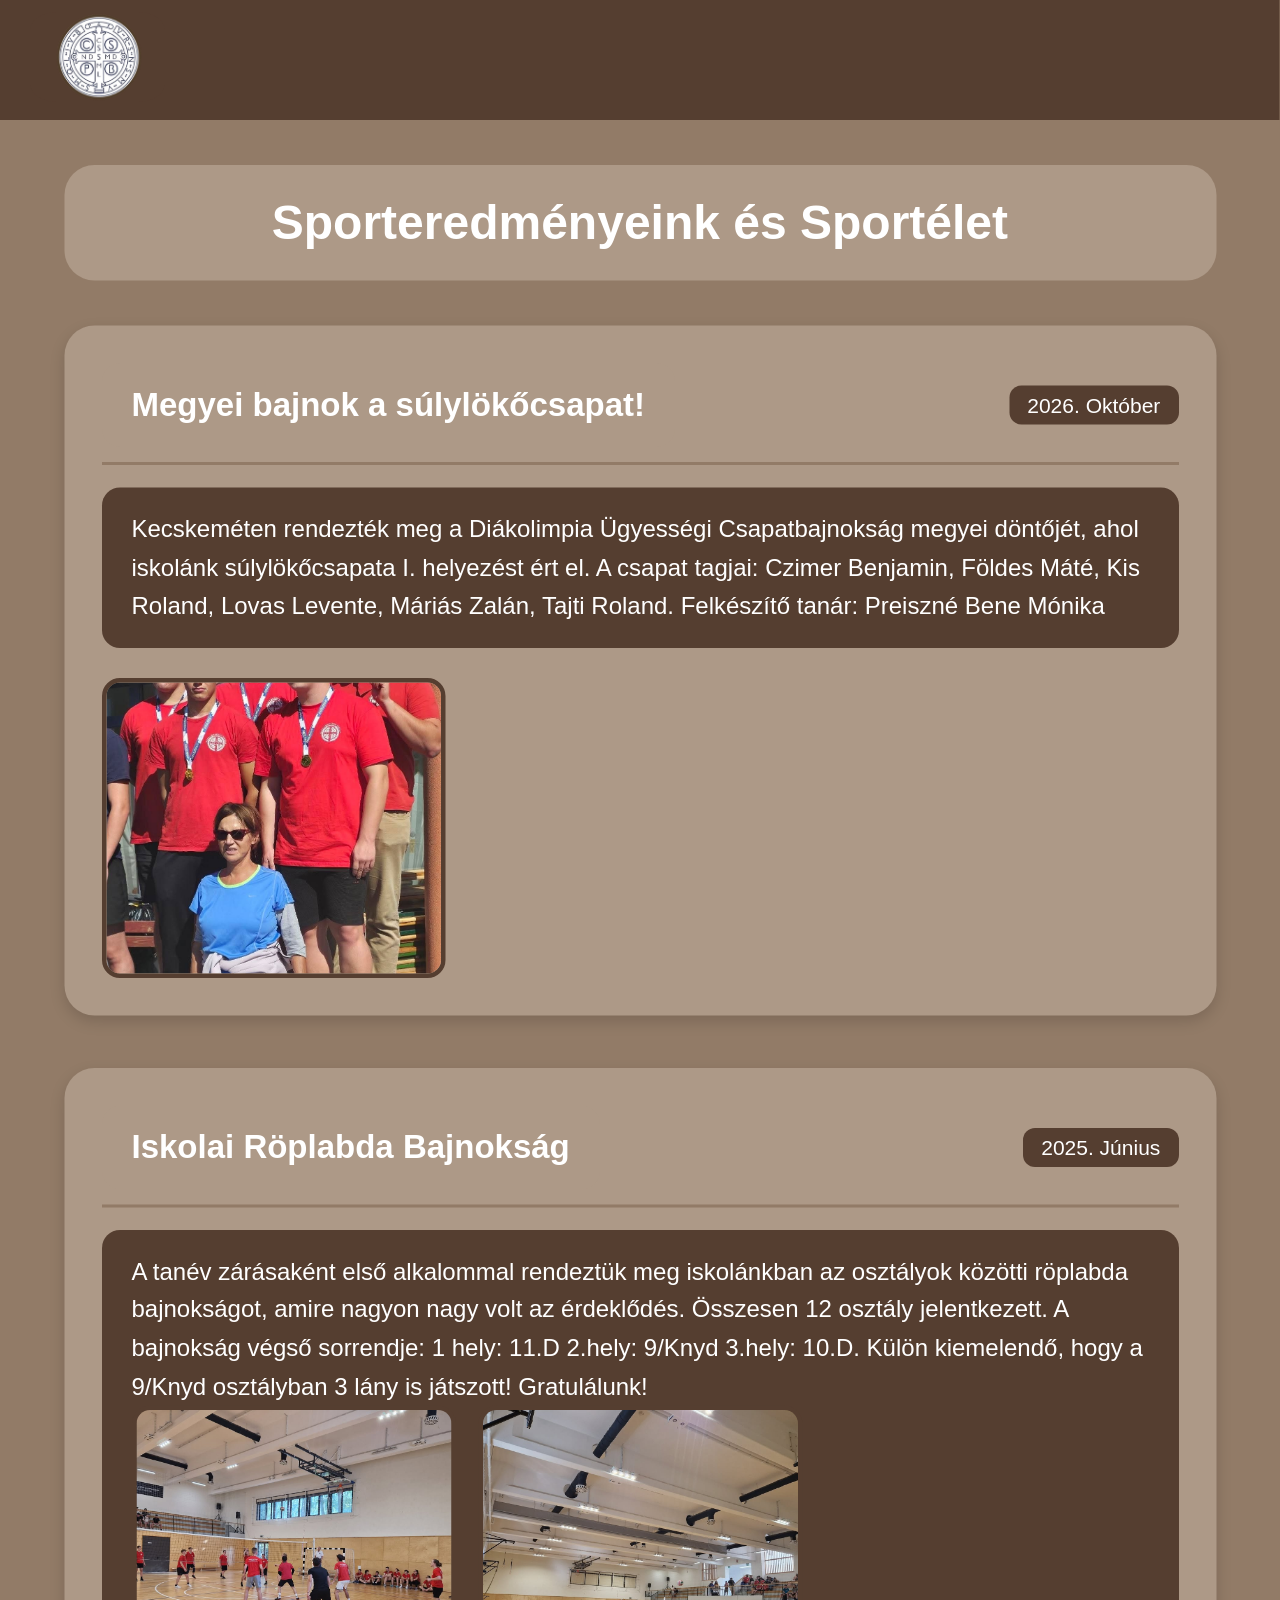
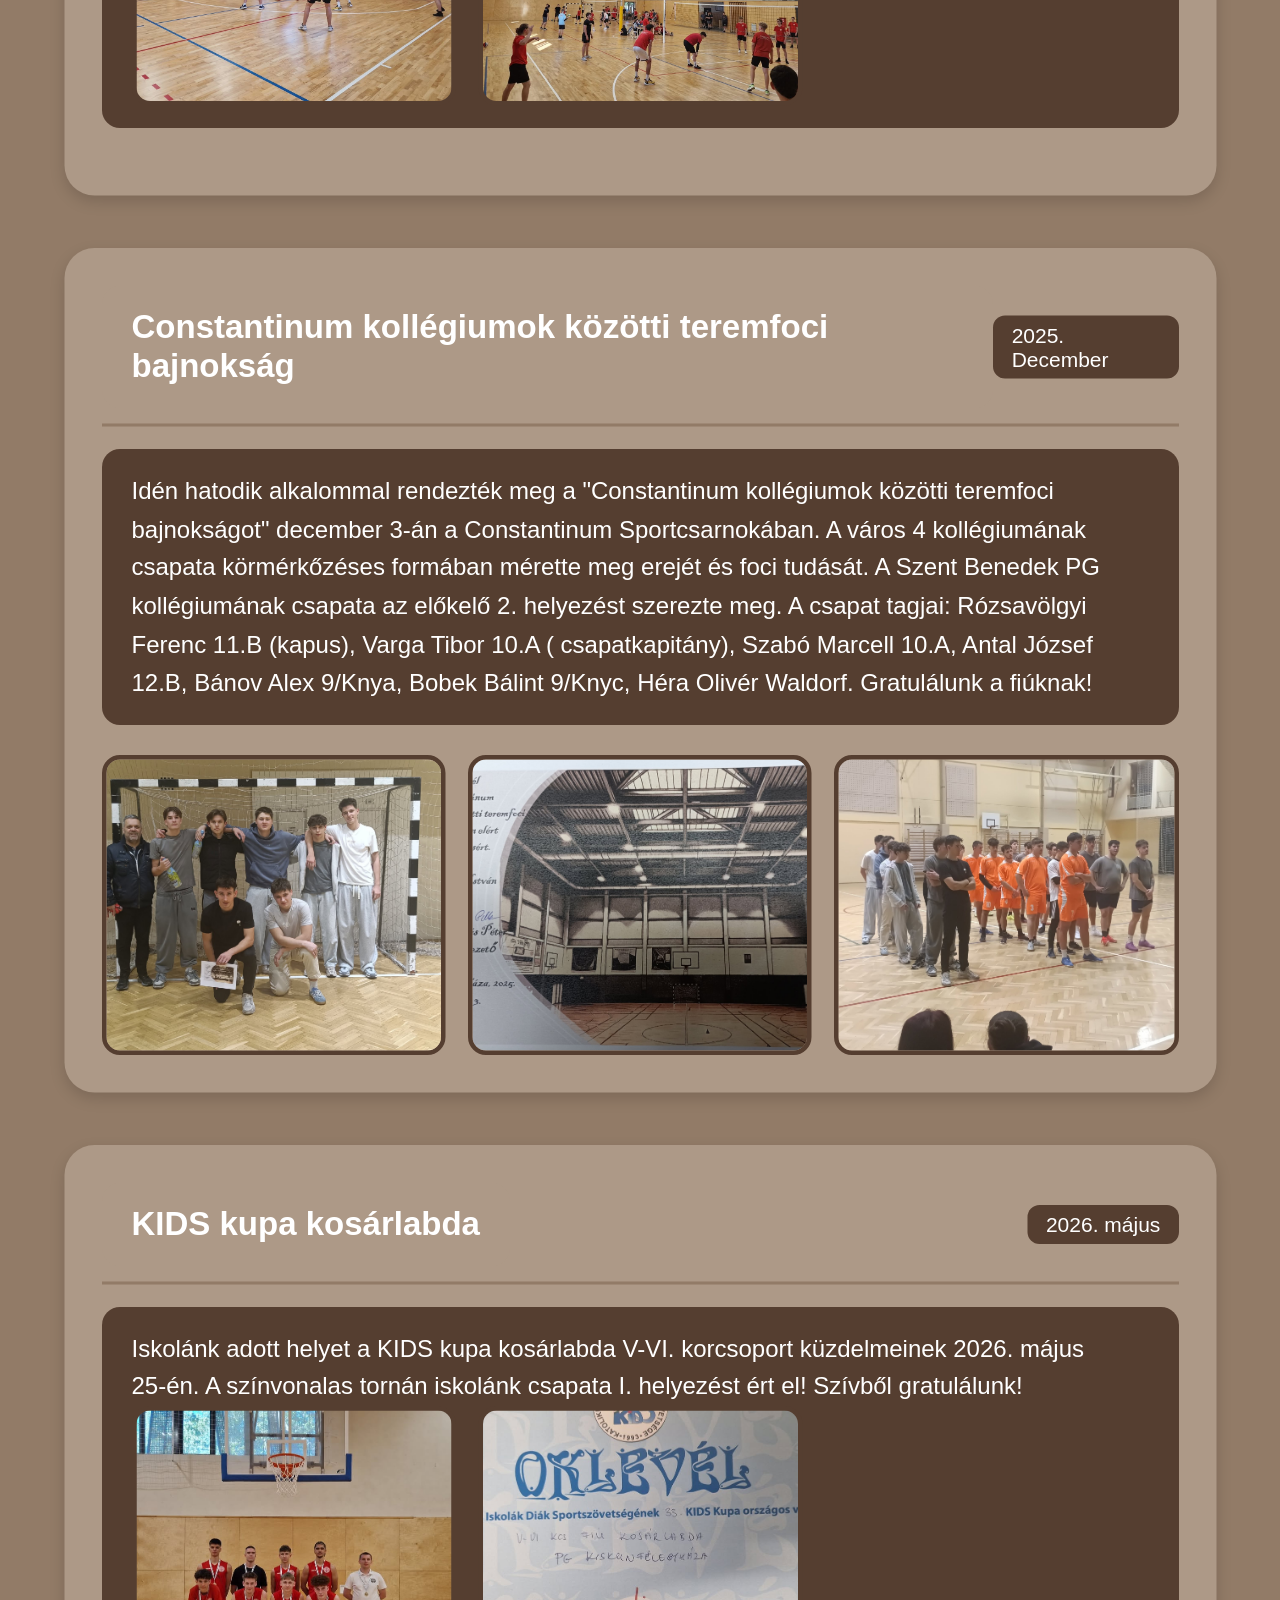
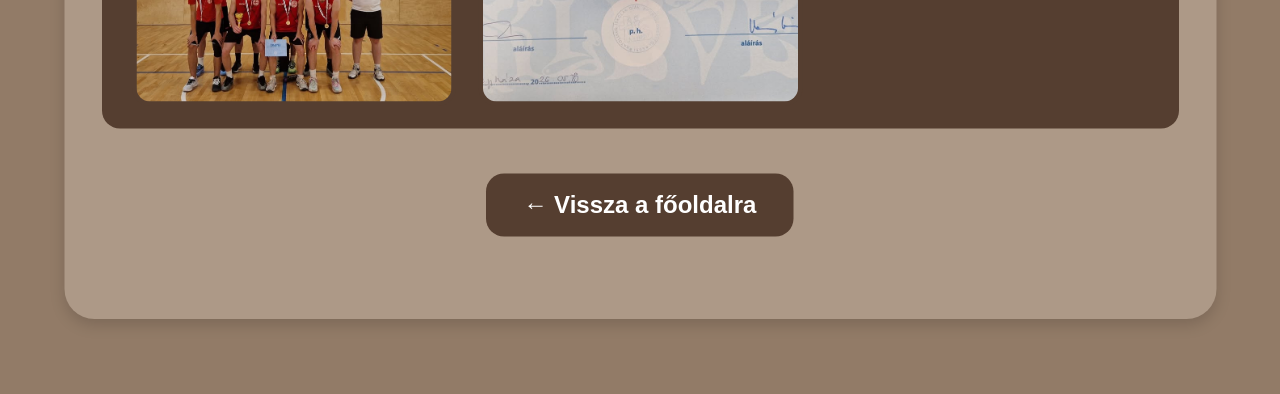
<file: sport.html>
<!DOCTYPE html>
<html lang="hu">
<head>
    <meta charset="UTF-8">
    <meta name="viewport" content="width=device-width, initial-scale=1.0">
    <title>Szent Benedek PG - Sport és Eredmények</title>
    <link rel="stylesheet" href="style.css">
    <style>
        .sport-container {
            width: 90%;
            max-width: 1000px;
            margin: 110px auto 50px auto;
        }

        .page-header {
            background-color: #ad9987;
            color: white;
            text-align: center;
            padding: 20px;
            border-radius: 20px;
            margin-bottom: 30px;
        }

        .page-header h1 {
            margin: 0;
            font-size: 32px;
        }

        /* Poszt kártya stílusok */
        .post-card {
            background-color: #ad9987;
            border-radius: 20px;
            padding: 25px;
            margin-bottom: 35px;
            color: white;
            box-shadow: 0 4px 10px rgba(0, 0, 0, 0.15);
        }

        .post-header {
            display: flex;
            justify-content: space-between;
            align-items: center;
            border-bottom: 2px solid #927B67;
            padding-bottom: 10px;
            margin-bottom: 15px;
        }

        .post-title {
            font-size: 22px;
            color: white;
            margin: 0;
        }

        .post-date {
            background-color: #553e30;
            color: white;
            padding: 5px 12px;
            border-radius: 8px;
            font-size: 14px;
        }

        .post-description {
            background-color: #553e30;
            color: white;
            padding: 15px 20px;
            border-radius: 12px;
            font-size: 16px;
            line-height: 1.6;
            margin-bottom: 20px;
        }

        /* 3 képes galéria rács */
        .post-gallery {
            display: grid;
            grid-template-columns: repeat(3, 1fr);
            gap: 15px;
        }

        .post-gallery img {
            width: 100%;
            height: 200px;
            object-fit: cover;
            border-radius: 12px;
            border: 3px solid #553e30;
            transition: transform 0.3s ease, filter 0.3s ease;
        }

        .post-gallery img:hover {
            transform: scale(1.03);
            filter: brightness(1.1);
            cursor: pointer;
        }

        /* Reszponzivitás mobilra */
        @media (max-width: 768px) {
            .post-gallery {
                grid-template-columns: 1fr;
            }

            .post-gallery img {
                height: 250px;
            }

            .post-header {
                flex-direction: column;
                align-items: flex-start;
                gap: 10px;
            }
        }

        .back-btn-container {
            text-align: center;
            margin-top: 30px;
        }

        .back-btn {
            color: white;
            background-color: #553e30;
            padding: 12px 25px;
            border-radius: 12px;
            text-decoration: none;
            font-weight: bold;
            display: inline-block;
            transition: background-color 0.3s ease, color 0.3s ease;
        }

        .back-btn:hover {
            background-color: burlywood;
            color: #553e30;
        }
    </style>
</head>
<body>

<header>
    <div id="navbar">
        <a href="index.html">
            <img src="iskola_olda-latvanyterv__2_-removebg-preview.png" alt="logocorner" id="logocorner">
        </a>
    </div>
</header>

<div class="sport-container">

    <div class="page-header">
        <h1>Sporteredményeink és Sportélet</h1>
    </div>

   
    <div class="post-card">
        <div class="post-header">
            <h2 class="post-title">Megyei bajnok a súlylökőcsapat!</h2>
            <span class="post-date">2026. Október</span>
        </div>
        <div class="post-description">
          Kecskeméten rendezték meg a Diákolimpia Ügyességi Csapatbajnokság megyei döntőjét, ahol iskolánk súlylökőcsapata I. helyezést ért el.
A csapat tagjai: Czimer Benjamin, Földes Máté, Kis Roland, Lovas Levente, Máriás Zalán, Tajti Roland.
Felkészítő tanár: Preiszné Bene Mónika
        </div>
        <div class="post-gallery">
            <img src="sport/sulylokesfoto.jpg" alt="sulylökőcsapat" >
        </div>
    </div>

    
    <div class="post-card">
        <div class="post-header">
            <h2 class="post-title">Iskolai Röplabda Bajnokság</h2>
            <span class="post-date">2025. Június</span>
        </div>
        <div class="post-description">
           A tanév zárásaként első alkalommal rendeztük meg iskolánkban az osztályok közötti röplabda bajnokságot, amire nagyon nagy volt az érdeklődés. Összesen 12 osztály jelentkezett. 
A bajnokság végső sorrendje:
1 hely: 11.D
2.hely: 9/Knyd
3.hely: 10.D.
Külön kiemelendő, hogy a 9/Knyd osztályban 3 lány is játszott! Gratulálunk!
             <div class="post-gallery">
            <img src="sport/rop1.jpg" alt="rop1">
            <img src="sport/ropi2.jpg" alt="ropi2">
        </div>
            
        </div>
    </div>

   
    <div class="post-card">
        <div class="post-header">
            <h2 class="post-title">Constantinum kollégiumok közötti teremfoci bajnokság</h2>
            <span class="post-date">2025. December</span>
        </div>
        <div class="post-description">
            Idén hatodik alkalommal rendezték meg a "Constantinum kollégiumok közötti teremfoci bajnokságot" december 3-án a Constantinum Sportcsarnokában.
A város 4 kollégiumának  csapata körmérkőzéses formában mérette meg erejét és foci tudását. A Szent Benedek PG kollégiumának csapata az előkelő 2. helyezést szerezte meg.
A csapat tagjai: Rózsavölgyi Ferenc 11.B (kapus), Varga Tibor 10.A ( csapatkapitány), Szabó Marcell 10.A, Antal József 12.B, Bánov Alex 9/Knya, Bobek Bálint 9/Knyc, Héra Olivér Waldorf.
Gratulálunk a fiúknak!</div>
        <div class="post-gallery">
            <img src="sport/foci1.jpg" alt="Foci 1">
            <img src="sport/foci2.jpg" alt="Foci 2">
            <img src="sport/foci3.jpg" alt="Foci 3">
        </div>
    </div>

   
    <div class="post-card">
        <div class="post-header">
            <h2 class="post-title">KIDS kupa kosárlabda</h2>
            <span class="post-date">2026. május</span>
        </div>
        <div class="post-description">
            Iskolánk adott helyet a KIDS kupa kosárlabda V-VI. korcsoport küzdelmeinek 2026. május 25-én. A színvonalas tornán iskolánk csapata I. helyezést ért el!
Szívből gratulálunk!
        <div class="post-gallery">
            <img src="sport/kosar1.jpg" alt="Kosár 1">
            <img src="sport/kosar2.jpg" alt="Kosár 2">
           
        </div>
    </div>

    
    <div class="back-btn-container">
        <a href="index.html" class="back-btn">← Vissza a főoldalra</a>
    </div>

</div>

</body>
</html>
</file>
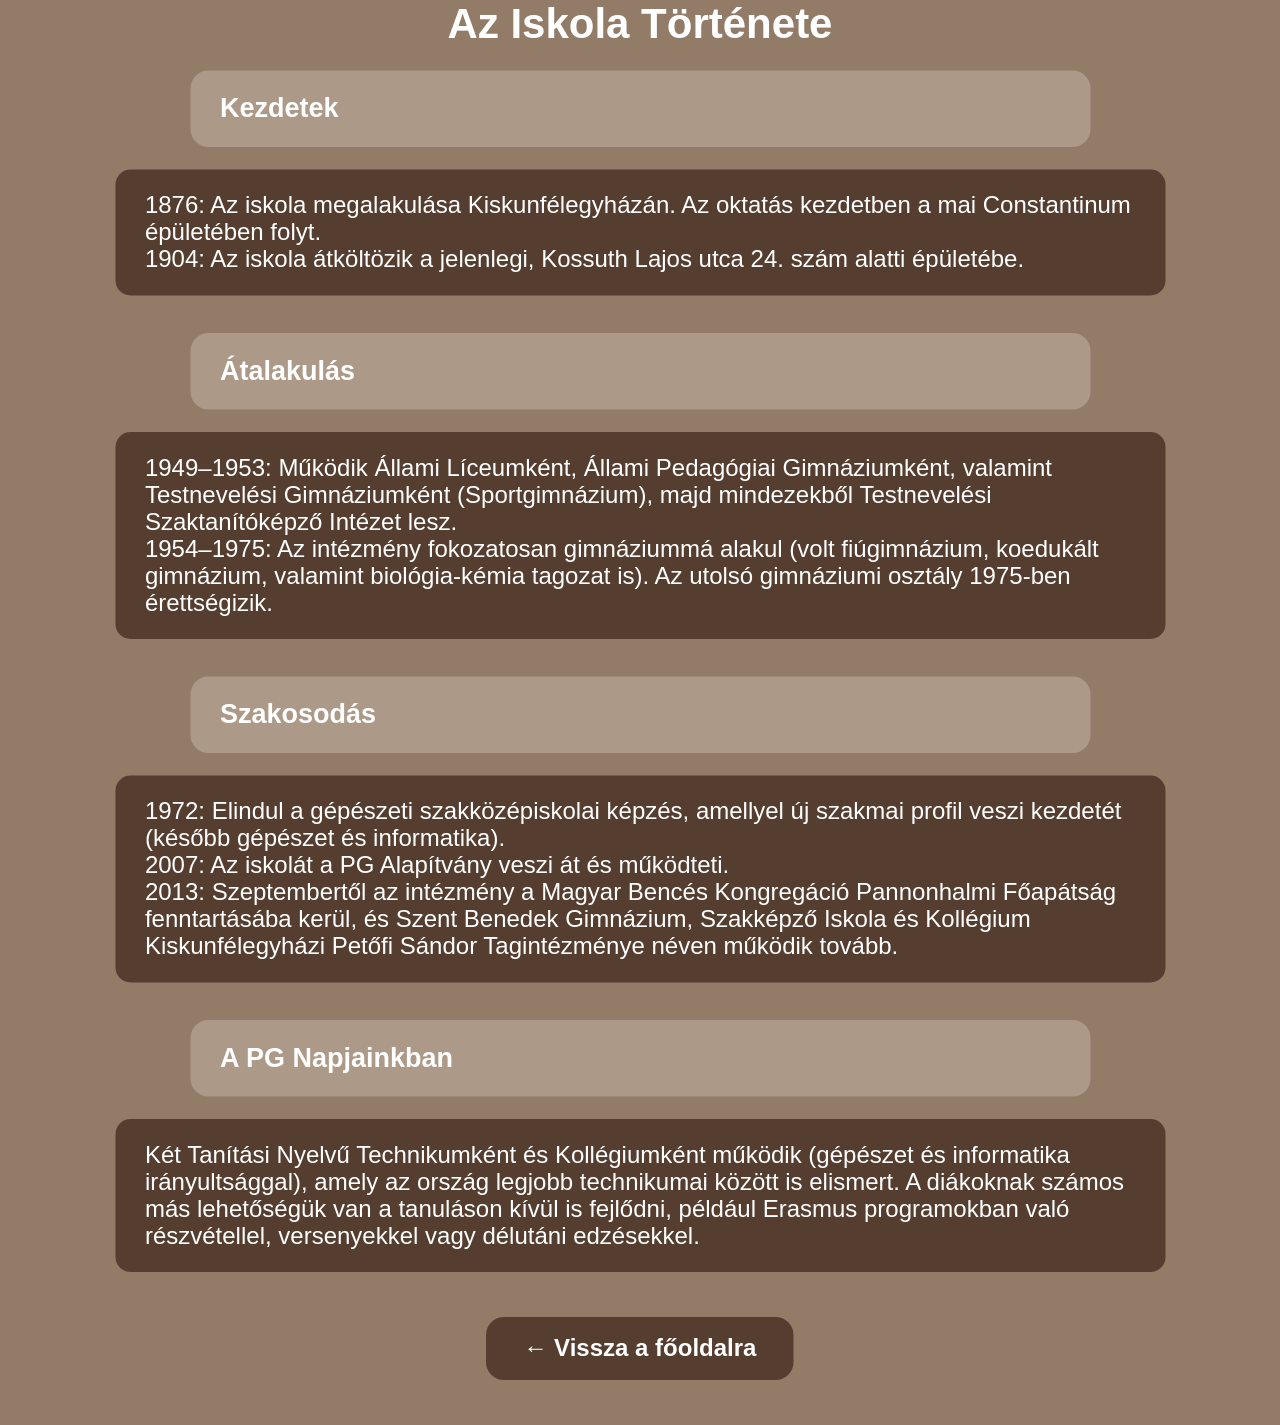
<file: tortenet.html>
<!DOCTYPE html>
<html lang="hu">
<head>
    <meta charset="UTF-8">
    <meta name="viewport" content="width=device-width, initial-scale=1.0">
    <title>Szent Benedek PG - Történet</title>
    <link rel="stylesheet" href="style.css">
</head>
<body>



    <h1>Az Iskola Története</h1>

    <h2> Kezdetek</h2>
    <p class="tortenet-szoveg">
        1876: Az iskola megalakulása Kiskunfélegyházán. Az oktatás kezdetben a mai Constantinum épületében folyt. <br>
        1904: Az iskola átköltözik a jelenlegi, Kossuth Lajos utca 24. szám alatti épületébe. <br>

    </p>

    <h2> Átalakulás</h2>
    <p class="tortenet-szoveg">
        1949–1953: Működik Állami Líceumként, Állami Pedagógiai Gimnáziumként, valamint Testnevelési Gimnáziumként (Sportgimnázium), majd mindezekből Testnevelési Szaktanítóképző Intézet lesz. <br>
        1954–1975: Az intézmény fokozatosan gimnáziummá alakul (volt fiúgimnázium, koedukált gimnázium, valamint biológia-kémia tagozat is). Az utolsó gimnáziumi osztály 1975-ben érettségizik.
    </p>

    <h2>Szakosodás</h2>
    <p class="tortenet-szoveg">
       1972: Elindul a gépészeti szakközépiskolai képzés, amellyel új szakmai profil veszi kezdetét (később gépészet és informatika). <br>
       2007: Az iskolát a PG Alapítvány veszi át és működteti. <br>
       2013: Szeptembertől az intézmény a Magyar Bencés Kongregáció Pannonhalmi Főapátság fenntartásába kerül, és Szent Benedek Gimnázium, Szakképző Iskola és Kollégium Kiskunfélegyházi Petőfi Sándor Tagintézménye néven működik tovább. <br>

    </p>

    <h2> A PG Napjainkban</h2>
    <p class="tortenet-szoveg">
         Két Tanítási Nyelvű Technikumként és Kollégiumként működik (gépészet és informatika irányultsággal), amely az ország legjobb technikumai között is elismert. A diákoknak számos más lehetőségük van a tanuláson kívül is fejlődni, például Erasmus programokban való részvétellel, versenyekkel vagy délutáni edzésekkel. <br>
    </p>

    <div class="back-btn-container">
        <a href="index.html" class="back-btn">← Vissza a főoldalra</a>
    </div>


</body>
</html>
</file>
<file: style.css>
:root {
        --screenWidth: 100%;
    }

    * {
        margin: 0;
        padding: 0;
        box-sizing: border-box;
    }

    html {
        transform: scale(1.5);
        transform-origin: top left;
        width: 66.66%;
    }

    body {
        background: #927B67;
        overflow-x: hidden;
        font-family: Arial, sans-serif;
    }

    #navbar {
        width: 100%;
        background-color: #553e30;
        position: fixed;
        top: 0;
        left: 0;
        height: 80px;
        display: flex;
        align-items: center;
        padding-left: 20px;
        z-index: 1000;
    }

    #logocorner {
        height: 60px;
        width: 90px;
        object-fit: cover;
        border-radius: 20%;
        background-color: #553e30;
    }

    
    table {
        width: 90%;
        max-width: 1200px;
        margin: 110px auto 50px auto;
        border-collapse: separate; 
        border-spacing: 20px;
    }

    tr {
        background-color: #927B67;
        border: 5px solid #927B67;
    }

    th {
        background-color: #ad9987;
        color: white;
        border-radius: 20px;
        padding: 25px;
    }

    #r1c1, #r1c3 {
        width: 30%;
        min-height: 400px;
        vertical-align: middle;
        text-align: center;
        font-size: 20px;
    }

    #r1c2 {
        width: 40%;
        background-color: #927B67;
        text-align: center;
    }

    #fokep {
        width: 100%;
        max-width: 1000px; 
        height: auto; 
        border-radius: 50%;
        object-fit: cover;
    }

    #r5c1 {
        width: 100%;
        background-color: #ad9987;
        border-radius: 20px;
        padding: 15px;
        height: 56666
        ; 
    }

    a {
        color: #553e30;
        text-decoration: none;
    }

    .carousel {
        position: relative;
        width: 100%;
        max-width: 100%;
        margin: 0 auto;
        overflow: hidden;
        border-radius: 12px;
    }

    .carousel-images {
        position: relative;
        width: 100%;
        height: 400px; 
    }

    .carousel-slide {
        position: absolute;
        top: 0;
        left: 0;
        width: 100%;
        height: 100%;
        object-fit: cover;
        opacity: 0;
        transition: opacity 0.8s ease-in-out;
    }

    .carousel-slide.active {
        opacity: 1;
    }

  
    @media (max-width: 768px) {
        table {
            width: 95%;
            margin-top: 95px;
        }

        #maintable, tr, th {
            display: block;
            width: 100%;
        }

        #r1c1, #r1c3 {
            width: 100%;
            min-height: 200px; 
        }

        #r1c2 {
            display: block;
            width: 100%;
            margin: 10px 0;
        }

        #fokep {
            max-width: 250px;
        }

        #r5c1 {
            display: block;
            width: 100%;


        }
    }

    #cd {
        background-color: #AD9987;
    }

    .carousel-slide h1, .carousel-slide p {
    background-color: rgba(85, 62, 48, 0.85);
    color: #ffffff;
    padding: 10px 20px;
    border-radius: 8px;
    display: inline-block;
    margin: 10px;
}

    #golyataborslide {
        background-image: url(golyaavato.jpg);
        background-repeat: no-repeat;
        background-position: center;
        background-size: cover;
        color: black;
    }

        #nyiltnapokslide {
        background-repeat: no-repeat;
        background-position: center;
        background-size: cover;
        height : auto;
    }

        #ebedslide {
        background-image: url(tokany.webp);
        background-repeat: no-repeat;
        background-position: center;
        background-size: cover;
        color: black;
    }

        #unnepslide {
        background-image: url(aradi_vertanuk.jpg);
        background-repeat: no-repeat;
        background-position: center;
        background-size: cover;
        

        
    }


    #carh {
        background-color: #553e30;
    }




.kepkeret img {
  width: 100%;
  height: 100%;
  object-fit: cover; 
  display: block;
  border-radius: 8px;
}
    
#r5c1 {
    width: 100%;
    background-color: #ad9987;
    border-radius: 20px;
    padding: 15px;
}


.carousel-images {
    position: relative;
    width: 100%;
    height: 650px; 
}

#r1c1:hover, #r1c3:hover, #r2c1:hover, #r2c2:hover, #r3c1:hover, #r3c2:hover, #r4c1:hover, #r4c2:hover {
    background-color: burlywood;
   
    transition: background-color 0.3s ease, color 0.3s ease;
    cursor: pointer;
    
}

#sportkep{
    width:  25%;
    height: auto;
    float: right;
    margin-right: 40px;
    
}



#sportkep, #felvetelikep1, #felvetelikep2 {
    border-radius: 12px;
    box-shadow: 0 4px 10px rgba(0, 0, 0, 0.2);
}



h1 {
    color: white;
    text-align: center;
    font-size: 28px;
}

h2 {
    color: #ffffff;
    background-color: #ad9987;
    max-width: 600px;
    margin: 15px auto;
    padding: 15px 20px;
    border-radius: 12px;
    font-size: 18px;
}


h3 {
    color: white;
    margin-left: 10px;
}

ul li {
  display: block;
  margin-bottom: 10px; 
  
}

ul, li {
    margin-left: 20px;
    margin-right: 20px;
    color: white;
    background-color: #ad9987;
    display: inline-block;
    border-radius: 12px;
 
    
}

.tortenet-szoveg {
    color: #ffffff;
    background-color: #553e30;
    max-width: 700px;
    margin: 10px auto 25px auto;
    padding: 15px 20px;
    border-radius: 10px;
}

     .back-btn-container {
            text-align: center;
            margin-top: 30px;
        }

        .back-btn {
            color: white;
            background-color: #553e30;
            padding: 12px 25px;
            border-radius: 12px;
            text-decoration: none;
            font-weight: bold;
            display: inline-block;
            transition: background-color 0.3s ease;
        }

        .back-btn:hover {
            background-color: burlywood;
            color: #553e30;
        }




.image-container {
    display: flex;
    flex-direction: column; 
    width: 100%;
    margin-bottom: 20px;
}

#felvetelikep1 {
    margin-top: 15px;
    width: 60%;
    height: auto;
    align-self: flex-start; 
    margin-bottom: 15px;
    margin-left: 20px;     
}

#felvetelikep2 {
    
    width: 60%;
    height: auto;
    align-self: flex-end;   
    margin-top: 15px;
    margin-right: 20px;    
}

.back-btn-container {
    width: 100%;
    text-align: center;
    margin-top: 30px;
    clear: both;
    margin-bottom: 30px;
}
</file>
